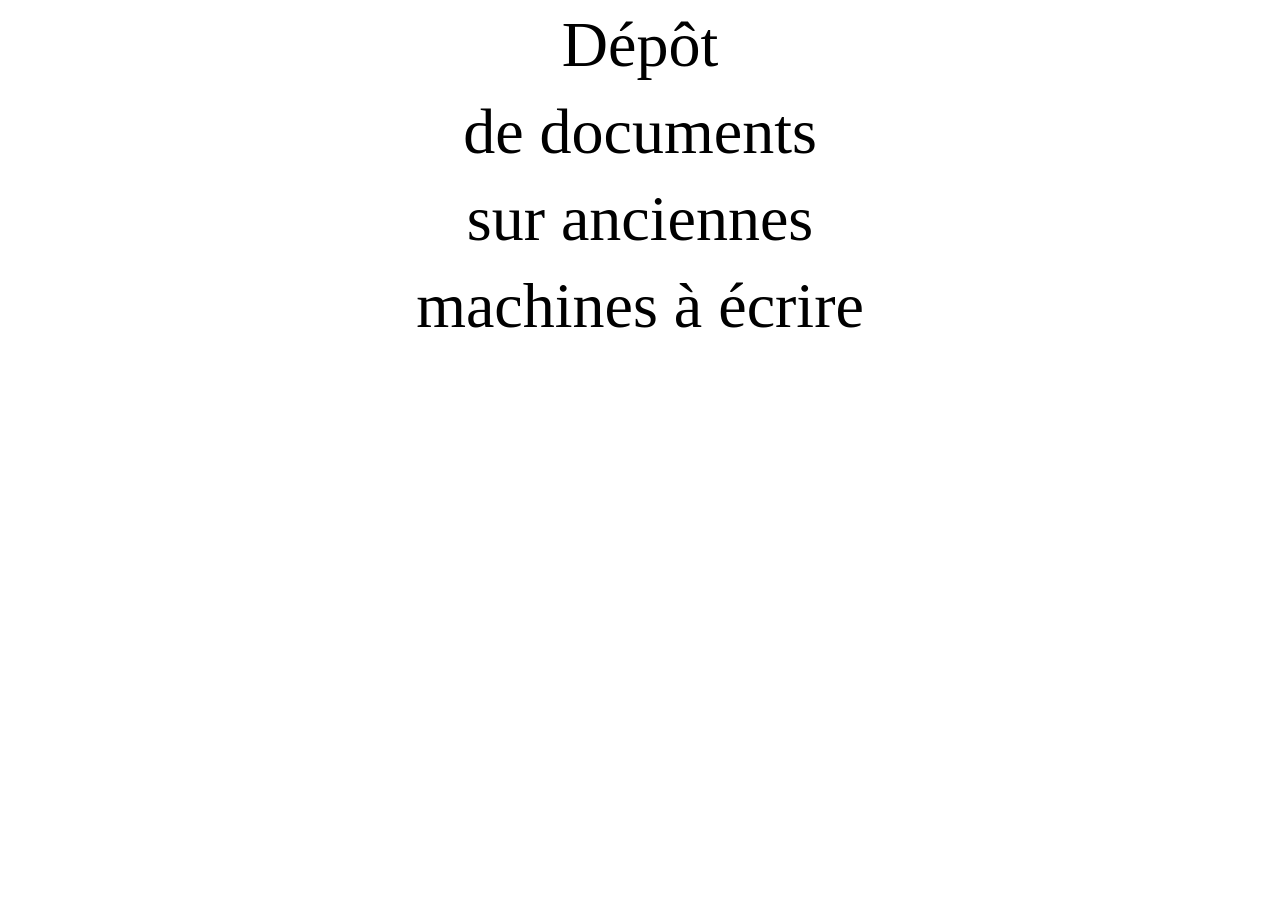
<file: index.html>
<html xmlns:v="urn:schemas-microsoft-com:vml"
xmlns:o="urn:schemas-microsoft-com:office:office"
xmlns:w="urn:schemas-microsoft-com:office:word"
xmlns:m="http://schemas.microsoft.com/office/2004/12/omml"
xmlns="http://www.w3.org/TR/REC-html40">

<head>
<meta http-equiv=Content-Type content="text/html; charset=UTF-8">
<meta name=ProgId content=Word.Document>
<meta name=Generator content="Microsoft Word 15">
<meta name=Originator content="Microsoft Word 15">
<link rel=File-List href="index_fichiers/filelist.xml">
<!--[if gte mso 9]><xml>
 <o:DocumentProperties>
  <o:Author>MLDT</o:Author>
  <o:LastAuthor>MLDT</o:LastAuthor>
  <o:Revision>1</o:Revision>
  <o:TotalTime>3</o:TotalTime>
  <o:Created>2026-11-04T06:34:00Z</o:Created>
  <o:LastSaved>2026-11-04T06:37:00Z</o:LastSaved>
  <o:Pages>1</o:Pages>
  <o:Words>8</o:Words>
  <o:Characters>45</o:Characters>
  <o:Lines>1</o:Lines>
  <o:Paragraphs>1</o:Paragraphs>
  <o:CharactersWithSpaces>52</o:CharactersWithSpaces>
  <o:Version>16.00</o:Version>
 </o:DocumentProperties>
 <o:OfficeDocumentSettings>
  <o:AllowPNG/>
 </o:OfficeDocumentSettings>
</xml><![endif]-->
<link rel=themeData href="index_fichiers/themedata.thmx">
<link rel=colorSchemeMapping href="index_fichiers/colorschememapping.xml">
<!--[if gte mso 9]><xml>
 <w:WordDocument>
  <w:TrackMoves>false</w:TrackMoves>
  <w:TrackFormatting/>
  <w:HyphenationZone>21</w:HyphenationZone>
  <w:PunctuationKerning/>
  <w:ValidateAgainstSchemas/>
  <w:SaveIfXMLInvalid>false</w:SaveIfXMLInvalid>
  <w:IgnoreMixedContent>false</w:IgnoreMixedContent>
  <w:AlwaysShowPlaceholderText>false</w:AlwaysShowPlaceholderText>
  <w:DoNotPromoteQF/>
  <w:LidThemeOther>FR</w:LidThemeOther>
  <w:LidThemeAsian>X-NONE</w:LidThemeAsian>
  <w:LidThemeComplexScript>X-NONE</w:LidThemeComplexScript>
  <w:Compatibility>
   <w:BreakWrappedTables/>
   <w:SnapToGridInCell/>
   <w:WrapTextWithPunct/>
   <w:UseAsianBreakRules/>
   <w:UseWord2010TableStyleRules/>
   <w:DontGrowAutofit/>
   <w:SplitPgBreakAndParaMark/>
   <w:EnableOpenTypeKerning/>
   <w:DontFlipMirrorIndents/>
   <w:OverrideTableStyleHps/>
  </w:Compatibility>
  <m:mathPr>
   <m:mathFont m:val="Cambria Math"/>
   <m:brkBin m:val="before"/>
   <m:brkBinSub m:val="&#45;-"/>
   <m:smallFrac m:val="off"/>
   <m:dispDef/>
   <m:lMargin m:val="0"/>
   <m:rMargin m:val="0"/>
   <m:defJc m:val="centerGroup"/>
   <m:wrapIndent m:val="1440"/>
   <m:intLim m:val="subSup"/>
   <m:naryLim m:val="undOvr"/>
  </m:mathPr></w:WordDocument>
</xml><![endif]--><!--[if gte mso 9]><xml>
 <w:LatentStyles DefLockedState="false" DefUnhideWhenUsed="false"
  DefSemiHidden="false" DefQFormat="false" DefPriority="99"
  LatentStyleCount="376">
  <w:LsdException Locked="false" Priority="0" QFormat="true" Name="Normal"/>
  <w:LsdException Locked="false" Priority="9" QFormat="true" Name="heading 1"/>
  <w:LsdException Locked="false" Priority="9" SemiHidden="true"
   UnhideWhenUsed="true" QFormat="true" Name="heading 2"/>
  <w:LsdException Locked="false" Priority="9" SemiHidden="true"
   UnhideWhenUsed="true" QFormat="true" Name="heading 3"/>
  <w:LsdException Locked="false" Priority="9" SemiHidden="true"
   UnhideWhenUsed="true" QFormat="true" Name="heading 4"/>
  <w:LsdException Locked="false" Priority="9" SemiHidden="true"
   UnhideWhenUsed="true" QFormat="true" Name="heading 5"/>
  <w:LsdException Locked="false" Priority="9" SemiHidden="true"
   UnhideWhenUsed="true" QFormat="true" Name="heading 6"/>
  <w:LsdException Locked="false" Priority="9" SemiHidden="true"
   UnhideWhenUsed="true" QFormat="true" Name="heading 7"/>
  <w:LsdException Locked="false" Priority="9" SemiHidden="true"
   UnhideWhenUsed="true" QFormat="true" Name="heading 8"/>
  <w:LsdException Locked="false" Priority="9" SemiHidden="true"
   UnhideWhenUsed="true" QFormat="true" Name="heading 9"/>
  <w:LsdException Locked="false" SemiHidden="true" UnhideWhenUsed="true"
   Name="index 1"/>
  <w:LsdException Locked="false" SemiHidden="true" UnhideWhenUsed="true"
   Name="index 2"/>
  <w:LsdException Locked="false" SemiHidden="true" UnhideWhenUsed="true"
   Name="index 3"/>
  <w:LsdException Locked="false" SemiHidden="true" UnhideWhenUsed="true"
   Name="index 4"/>
  <w:LsdException Locked="false" SemiHidden="true" UnhideWhenUsed="true"
   Name="index 5"/>
  <w:LsdException Locked="false" SemiHidden="true" UnhideWhenUsed="true"
   Name="index 6"/>
  <w:LsdException Locked="false" SemiHidden="true" UnhideWhenUsed="true"
   Name="index 7"/>
  <w:LsdException Locked="false" SemiHidden="true" UnhideWhenUsed="true"
   Name="index 8"/>
  <w:LsdException Locked="false" SemiHidden="true" UnhideWhenUsed="true"
   Name="index 9"/>
  <w:LsdException Locked="false" Priority="39" SemiHidden="true"
   UnhideWhenUsed="true" Name="toc 1"/>
  <w:LsdException Locked="false" Priority="39" SemiHidden="true"
   UnhideWhenUsed="true" Name="toc 2"/>
  <w:LsdException Locked="false" Priority="39" SemiHidden="true"
   UnhideWhenUsed="true" Name="toc 3"/>
  <w:LsdException Locked="false" Priority="39" SemiHidden="true"
   UnhideWhenUsed="true" Name="toc 4"/>
  <w:LsdException Locked="false" Priority="39" SemiHidden="true"
   UnhideWhenUsed="true" Name="toc 5"/>
  <w:LsdException Locked="false" Priority="39" SemiHidden="true"
   UnhideWhenUsed="true" Name="toc 6"/>
  <w:LsdException Locked="false" Priority="39" SemiHidden="true"
   UnhideWhenUsed="true" Name="toc 7"/>
  <w:LsdException Locked="false" Priority="39" SemiHidden="true"
   UnhideWhenUsed="true" Name="toc 8"/>
  <w:LsdException Locked="false" Priority="39" SemiHidden="true"
   UnhideWhenUsed="true" Name="toc 9"/>
  <w:LsdException Locked="false" SemiHidden="true" UnhideWhenUsed="true"
   Name="Normal Indent"/>
  <w:LsdException Locked="false" SemiHidden="true" UnhideWhenUsed="true"
   Name="footnote text"/>
  <w:LsdException Locked="false" SemiHidden="true" UnhideWhenUsed="true"
   Name="annotation text"/>
  <w:LsdException Locked="false" SemiHidden="true" UnhideWhenUsed="true"
   Name="header"/>
  <w:LsdException Locked="false" SemiHidden="true" UnhideWhenUsed="true"
   Name="footer"/>
  <w:LsdException Locked="false" SemiHidden="true" UnhideWhenUsed="true"
   Name="index heading"/>
  <w:LsdException Locked="false" Priority="35" SemiHidden="true"
   UnhideWhenUsed="true" QFormat="true" Name="caption"/>
  <w:LsdException Locked="false" SemiHidden="true" UnhideWhenUsed="true"
   Name="table of figures"/>
  <w:LsdException Locked="false" SemiHidden="true" UnhideWhenUsed="true"
   Name="envelope address"/>
  <w:LsdException Locked="false" SemiHidden="true" UnhideWhenUsed="true"
   Name="envelope return"/>
  <w:LsdException Locked="false" SemiHidden="true" UnhideWhenUsed="true"
   Name="footnote reference"/>
  <w:LsdException Locked="false" SemiHidden="true" UnhideWhenUsed="true"
   Name="annotation reference"/>
  <w:LsdException Locked="false" SemiHidden="true" UnhideWhenUsed="true"
   Name="line number"/>
  <w:LsdException Locked="false" SemiHidden="true" UnhideWhenUsed="true"
   Name="page number"/>
  <w:LsdException Locked="false" SemiHidden="true" UnhideWhenUsed="true"
   Name="endnote reference"/>
  <w:LsdException Locked="false" SemiHidden="true" UnhideWhenUsed="true"
   Name="endnote text"/>
  <w:LsdException Locked="false" SemiHidden="true" UnhideWhenUsed="true"
   Name="table of authorities"/>
  <w:LsdException Locked="false" SemiHidden="true" UnhideWhenUsed="true"
   Name="macro"/>
  <w:LsdException Locked="false" SemiHidden="true" UnhideWhenUsed="true"
   Name="toa heading"/>
  <w:LsdException Locked="false" SemiHidden="true" UnhideWhenUsed="true"
   Name="List"/>
  <w:LsdException Locked="false" SemiHidden="true" UnhideWhenUsed="true"
   Name="List Bullet"/>
  <w:LsdException Locked="false" SemiHidden="true" UnhideWhenUsed="true"
   Name="List Number"/>
  <w:LsdException Locked="false" SemiHidden="true" UnhideWhenUsed="true"
   Name="List 2"/>
  <w:LsdException Locked="false" SemiHidden="true" UnhideWhenUsed="true"
   Name="List 3"/>
  <w:LsdException Locked="false" SemiHidden="true" UnhideWhenUsed="true"
   Name="List 4"/>
  <w:LsdException Locked="false" SemiHidden="true" UnhideWhenUsed="true"
   Name="List 5"/>
  <w:LsdException Locked="false" SemiHidden="true" UnhideWhenUsed="true"
   Name="List Bullet 2"/>
  <w:LsdException Locked="false" SemiHidden="true" UnhideWhenUsed="true"
   Name="List Bullet 3"/>
  <w:LsdException Locked="false" SemiHidden="true" UnhideWhenUsed="true"
   Name="List Bullet 4"/>
  <w:LsdException Locked="false" SemiHidden="true" UnhideWhenUsed="true"
   Name="List Bullet 5"/>
  <w:LsdException Locked="false" SemiHidden="true" UnhideWhenUsed="true"
   Name="List Number 2"/>
  <w:LsdException Locked="false" SemiHidden="true" UnhideWhenUsed="true"
   Name="List Number 3"/>
  <w:LsdException Locked="false" SemiHidden="true" UnhideWhenUsed="true"
   Name="List Number 4"/>
  <w:LsdException Locked="false" SemiHidden="true" UnhideWhenUsed="true"
   Name="List Number 5"/>
  <w:LsdException Locked="false" Priority="10" QFormat="true" Name="Title"/>
  <w:LsdException Locked="false" SemiHidden="true" UnhideWhenUsed="true"
   Name="Closing"/>
  <w:LsdException Locked="false" SemiHidden="true" UnhideWhenUsed="true"
   Name="Signature"/>
  <w:LsdException Locked="false" Priority="1" SemiHidden="true"
   UnhideWhenUsed="true" Name="Default Paragraph Font"/>
  <w:LsdException Locked="false" SemiHidden="true" UnhideWhenUsed="true"
   Name="Body Text"/>
  <w:LsdException Locked="false" SemiHidden="true" UnhideWhenUsed="true"
   Name="Body Text Indent"/>
  <w:LsdException Locked="false" SemiHidden="true" UnhideWhenUsed="true"
   Name="List Continue"/>
  <w:LsdException Locked="false" SemiHidden="true" UnhideWhenUsed="true"
   Name="List Continue 2"/>
  <w:LsdException Locked="false" SemiHidden="true" UnhideWhenUsed="true"
   Name="List Continue 3"/>
  <w:LsdException Locked="false" SemiHidden="true" UnhideWhenUsed="true"
   Name="List Continue 4"/>
  <w:LsdException Locked="false" SemiHidden="true" UnhideWhenUsed="true"
   Name="List Continue 5"/>
  <w:LsdException Locked="false" SemiHidden="true" UnhideWhenUsed="true"
   Name="Message Header"/>
  <w:LsdException Locked="false" Priority="11" QFormat="true" Name="Subtitle"/>
  <w:LsdException Locked="false" SemiHidden="true" UnhideWhenUsed="true"
   Name="Salutation"/>
  <w:LsdException Locked="false" SemiHidden="true" UnhideWhenUsed="true"
   Name="Date"/>
  <w:LsdException Locked="false" SemiHidden="true" UnhideWhenUsed="true"
   Name="Body Text First Indent"/>
  <w:LsdException Locked="false" SemiHidden="true" UnhideWhenUsed="true"
   Name="Body Text First Indent 2"/>
  <w:LsdException Locked="false" SemiHidden="true" UnhideWhenUsed="true"
   Name="Note Heading"/>
  <w:LsdException Locked="false" SemiHidden="true" UnhideWhenUsed="true"
   Name="Body Text 2"/>
  <w:LsdException Locked="false" SemiHidden="true" UnhideWhenUsed="true"
   Name="Body Text 3"/>
  <w:LsdException Locked="false" SemiHidden="true" UnhideWhenUsed="true"
   Name="Body Text Indent 2"/>
  <w:LsdException Locked="false" SemiHidden="true" UnhideWhenUsed="true"
   Name="Body Text Indent 3"/>
  <w:LsdException Locked="false" SemiHidden="true" UnhideWhenUsed="true"
   Name="Block Text"/>
  <w:LsdException Locked="false" SemiHidden="true" UnhideWhenUsed="true"
   Name="Hyperlink"/>
  <w:LsdException Locked="false" SemiHidden="true" UnhideWhenUsed="true"
   Name="FollowedHyperlink"/>
  <w:LsdException Locked="false" Priority="22" QFormat="true" Name="Strong"/>
  <w:LsdException Locked="false" Priority="20" QFormat="true" Name="Emphasis"/>
  <w:LsdException Locked="false" SemiHidden="true" UnhideWhenUsed="true"
   Name="Document Map"/>
  <w:LsdException Locked="false" SemiHidden="true" UnhideWhenUsed="true"
   Name="Plain Text"/>
  <w:LsdException Locked="false" SemiHidden="true" UnhideWhenUsed="true"
   Name="E-mail Signature"/>
  <w:LsdException Locked="false" SemiHidden="true" UnhideWhenUsed="true"
   Name="HTML Top of Form"/>
  <w:LsdException Locked="false" SemiHidden="true" UnhideWhenUsed="true"
   Name="HTML Bottom of Form"/>
  <w:LsdException Locked="false" SemiHidden="true" UnhideWhenUsed="true"
   Name="Normal (Web)"/>
  <w:LsdException Locked="false" SemiHidden="true" UnhideWhenUsed="true"
   Name="HTML Acronym"/>
  <w:LsdException Locked="false" SemiHidden="true" UnhideWhenUsed="true"
   Name="HTML Address"/>
  <w:LsdException Locked="false" SemiHidden="true" UnhideWhenUsed="true"
   Name="HTML Cite"/>
  <w:LsdException Locked="false" SemiHidden="true" UnhideWhenUsed="true"
   Name="HTML Code"/>
  <w:LsdException Locked="false" SemiHidden="true" UnhideWhenUsed="true"
   Name="HTML Definition"/>
  <w:LsdException Locked="false" SemiHidden="true" UnhideWhenUsed="true"
   Name="HTML Keyboard"/>
  <w:LsdException Locked="false" SemiHidden="true" UnhideWhenUsed="true"
   Name="HTML Preformatted"/>
  <w:LsdException Locked="false" SemiHidden="true" UnhideWhenUsed="true"
   Name="HTML Sample"/>
  <w:LsdException Locked="false" SemiHidden="true" UnhideWhenUsed="true"
   Name="HTML Typewriter"/>
  <w:LsdException Locked="false" SemiHidden="true" UnhideWhenUsed="true"
   Name="HTML Variable"/>
  <w:LsdException Locked="false" SemiHidden="true" UnhideWhenUsed="true"
   Name="Normal Table"/>
  <w:LsdException Locked="false" SemiHidden="true" UnhideWhenUsed="true"
   Name="annotation subject"/>
  <w:LsdException Locked="false" SemiHidden="true" UnhideWhenUsed="true"
   Name="No List"/>
  <w:LsdException Locked="false" SemiHidden="true" UnhideWhenUsed="true"
   Name="Outline List 1"/>
  <w:LsdException Locked="false" SemiHidden="true" UnhideWhenUsed="true"
   Name="Outline List 2"/>
  <w:LsdException Locked="false" SemiHidden="true" UnhideWhenUsed="true"
   Name="Outline List 3"/>
  <w:LsdException Locked="false" SemiHidden="true" UnhideWhenUsed="true"
   Name="Table Simple 1"/>
  <w:LsdException Locked="false" SemiHidden="true" UnhideWhenUsed="true"
   Name="Table Simple 2"/>
  <w:LsdException Locked="false" SemiHidden="true" UnhideWhenUsed="true"
   Name="Table Simple 3"/>
  <w:LsdException Locked="false" SemiHidden="true" UnhideWhenUsed="true"
   Name="Table Classic 1"/>
  <w:LsdException Locked="false" SemiHidden="true" UnhideWhenUsed="true"
   Name="Table Classic 2"/>
  <w:LsdException Locked="false" SemiHidden="true" UnhideWhenUsed="true"
   Name="Table Classic 3"/>
  <w:LsdException Locked="false" SemiHidden="true" UnhideWhenUsed="true"
   Name="Table Classic 4"/>
  <w:LsdException Locked="false" SemiHidden="true" UnhideWhenUsed="true"
   Name="Table Colorful 1"/>
  <w:LsdException Locked="false" SemiHidden="true" UnhideWhenUsed="true"
   Name="Table Colorful 2"/>
  <w:LsdException Locked="false" SemiHidden="true" UnhideWhenUsed="true"
   Name="Table Colorful 3"/>
  <w:LsdException Locked="false" SemiHidden="true" UnhideWhenUsed="true"
   Name="Table Columns 1"/>
  <w:LsdException Locked="false" SemiHidden="true" UnhideWhenUsed="true"
   Name="Table Columns 2"/>
  <w:LsdException Locked="false" SemiHidden="true" UnhideWhenUsed="true"
   Name="Table Columns 3"/>
  <w:LsdException Locked="false" SemiHidden="true" UnhideWhenUsed="true"
   Name="Table Columns 4"/>
  <w:LsdException Locked="false" SemiHidden="true" UnhideWhenUsed="true"
   Name="Table Columns 5"/>
  <w:LsdException Locked="false" SemiHidden="true" UnhideWhenUsed="true"
   Name="Table Grid 1"/>
  <w:LsdException Locked="false" SemiHidden="true" UnhideWhenUsed="true"
   Name="Table Grid 2"/>
  <w:LsdException Locked="false" SemiHidden="true" UnhideWhenUsed="true"
   Name="Table Grid 3"/>
  <w:LsdException Locked="false" SemiHidden="true" UnhideWhenUsed="true"
   Name="Table Grid 4"/>
  <w:LsdException Locked="false" SemiHidden="true" UnhideWhenUsed="true"
   Name="Table Grid 5"/>
  <w:LsdException Locked="false" SemiHidden="true" UnhideWhenUsed="true"
   Name="Table Grid 6"/>
  <w:LsdException Locked="false" SemiHidden="true" UnhideWhenUsed="true"
   Name="Table Grid 7"/>
  <w:LsdException Locked="false" SemiHidden="true" UnhideWhenUsed="true"
   Name="Table Grid 8"/>
  <w:LsdException Locked="false" SemiHidden="true" UnhideWhenUsed="true"
   Name="Table List 1"/>
  <w:LsdException Locked="false" SemiHidden="true" UnhideWhenUsed="true"
   Name="Table List 2"/>
  <w:LsdException Locked="false" SemiHidden="true" UnhideWhenUsed="true"
   Name="Table List 3"/>
  <w:LsdException Locked="false" SemiHidden="true" UnhideWhenUsed="true"
   Name="Table List 4"/>
  <w:LsdException Locked="false" SemiHidden="true" UnhideWhenUsed="true"
   Name="Table List 5"/>
  <w:LsdException Locked="false" SemiHidden="true" UnhideWhenUsed="true"
   Name="Table List 6"/>
  <w:LsdException Locked="false" SemiHidden="true" UnhideWhenUsed="true"
   Name="Table List 7"/>
  <w:LsdException Locked="false" SemiHidden="true" UnhideWhenUsed="true"
   Name="Table List 8"/>
  <w:LsdException Locked="false" SemiHidden="true" UnhideWhenUsed="true"
   Name="Table 3D effects 1"/>
  <w:LsdException Locked="false" SemiHidden="true" UnhideWhenUsed="true"
   Name="Table 3D effects 2"/>
  <w:LsdException Locked="false" SemiHidden="true" UnhideWhenUsed="true"
   Name="Table 3D effects 3"/>
  <w:LsdException Locked="false" SemiHidden="true" UnhideWhenUsed="true"
   Name="Table Contemporary"/>
  <w:LsdException Locked="false" SemiHidden="true" UnhideWhenUsed="true"
   Name="Table Elegant"/>
  <w:LsdException Locked="false" SemiHidden="true" UnhideWhenUsed="true"
   Name="Table Professional"/>
  <w:LsdException Locked="false" SemiHidden="true" UnhideWhenUsed="true"
   Name="Table Subtle 1"/>
  <w:LsdException Locked="false" SemiHidden="true" UnhideWhenUsed="true"
   Name="Table Subtle 2"/>
  <w:LsdException Locked="false" SemiHidden="true" UnhideWhenUsed="true"
   Name="Table Web 1"/>
  <w:LsdException Locked="false" SemiHidden="true" UnhideWhenUsed="true"
   Name="Table Web 2"/>
  <w:LsdException Locked="false" SemiHidden="true" UnhideWhenUsed="true"
   Name="Table Web 3"/>
  <w:LsdException Locked="false" SemiHidden="true" UnhideWhenUsed="true"
   Name="Balloon Text"/>
  <w:LsdException Locked="false" Priority="59" Name="Table Grid"/>
  <w:LsdException Locked="false" SemiHidden="true" UnhideWhenUsed="true"
   Name="Table Theme"/>
  <w:LsdException Locked="false" SemiHidden="true" Name="Placeholder Text"/>
  <w:LsdException Locked="false" Priority="1" QFormat="true" Name="No Spacing"/>
  <w:LsdException Locked="false" Priority="60" Name="Light Shading"/>
  <w:LsdException Locked="false" Priority="61" Name="Light List"/>
  <w:LsdException Locked="false" Priority="62" Name="Light Grid"/>
  <w:LsdException Locked="false" Priority="63" Name="Medium Shading 1"/>
  <w:LsdException Locked="false" Priority="64" Name="Medium Shading 2"/>
  <w:LsdException Locked="false" Priority="65" Name="Medium List 1"/>
  <w:LsdException Locked="false" Priority="66" Name="Medium List 2"/>
  <w:LsdException Locked="false" Priority="67" Name="Medium Grid 1"/>
  <w:LsdException Locked="false" Priority="68" Name="Medium Grid 2"/>
  <w:LsdException Locked="false" Priority="69" Name="Medium Grid 3"/>
  <w:LsdException Locked="false" Priority="70" Name="Dark List"/>
  <w:LsdException Locked="false" Priority="71" Name="Colorful Shading"/>
  <w:LsdException Locked="false" Priority="72" Name="Colorful List"/>
  <w:LsdException Locked="false" Priority="73" Name="Colorful Grid"/>
  <w:LsdException Locked="false" Priority="60" Name="Light Shading Accent 1"/>
  <w:LsdException Locked="false" Priority="61" Name="Light List Accent 1"/>
  <w:LsdException Locked="false" Priority="62" Name="Light Grid Accent 1"/>
  <w:LsdException Locked="false" Priority="63" Name="Medium Shading 1 Accent 1"/>
  <w:LsdException Locked="false" Priority="64" Name="Medium Shading 2 Accent 1"/>
  <w:LsdException Locked="false" Priority="65" Name="Medium List 1 Accent 1"/>
  <w:LsdException Locked="false" SemiHidden="true" Name="Revision"/>
  <w:LsdException Locked="false" Priority="34" QFormat="true"
   Name="List Paragraph"/>
  <w:LsdException Locked="false" Priority="29" QFormat="true" Name="Quote"/>
  <w:LsdException Locked="false" Priority="30" QFormat="true"
   Name="Intense Quote"/>
  <w:LsdException Locked="false" Priority="66" Name="Medium List 2 Accent 1"/>
  <w:LsdException Locked="false" Priority="67" Name="Medium Grid 1 Accent 1"/>
  <w:LsdException Locked="false" Priority="68" Name="Medium Grid 2 Accent 1"/>
  <w:LsdException Locked="false" Priority="69" Name="Medium Grid 3 Accent 1"/>
  <w:LsdException Locked="false" Priority="70" Name="Dark List Accent 1"/>
  <w:LsdException Locked="false" Priority="71" Name="Colorful Shading Accent 1"/>
  <w:LsdException Locked="false" Priority="72" Name="Colorful List Accent 1"/>
  <w:LsdException Locked="false" Priority="73" Name="Colorful Grid Accent 1"/>
  <w:LsdException Locked="false" Priority="60" Name="Light Shading Accent 2"/>
  <w:LsdException Locked="false" Priority="61" Name="Light List Accent 2"/>
  <w:LsdException Locked="false" Priority="62" Name="Light Grid Accent 2"/>
  <w:LsdException Locked="false" Priority="63" Name="Medium Shading 1 Accent 2"/>
  <w:LsdException Locked="false" Priority="64" Name="Medium Shading 2 Accent 2"/>
  <w:LsdException Locked="false" Priority="65" Name="Medium List 1 Accent 2"/>
  <w:LsdException Locked="false" Priority="66" Name="Medium List 2 Accent 2"/>
  <w:LsdException Locked="false" Priority="67" Name="Medium Grid 1 Accent 2"/>
  <w:LsdException Locked="false" Priority="68" Name="Medium Grid 2 Accent 2"/>
  <w:LsdException Locked="false" Priority="69" Name="Medium Grid 3 Accent 2"/>
  <w:LsdException Locked="false" Priority="70" Name="Dark List Accent 2"/>
  <w:LsdException Locked="false" Priority="71" Name="Colorful Shading Accent 2"/>
  <w:LsdException Locked="false" Priority="72" Name="Colorful List Accent 2"/>
  <w:LsdException Locked="false" Priority="73" Name="Colorful Grid Accent 2"/>
  <w:LsdException Locked="false" Priority="60" Name="Light Shading Accent 3"/>
  <w:LsdException Locked="false" Priority="61" Name="Light List Accent 3"/>
  <w:LsdException Locked="false" Priority="62" Name="Light Grid Accent 3"/>
  <w:LsdException Locked="false" Priority="63" Name="Medium Shading 1 Accent 3"/>
  <w:LsdException Locked="false" Priority="64" Name="Medium Shading 2 Accent 3"/>
  <w:LsdException Locked="false" Priority="65" Name="Medium List 1 Accent 3"/>
  <w:LsdException Locked="false" Priority="66" Name="Medium List 2 Accent 3"/>
  <w:LsdException Locked="false" Priority="67" Name="Medium Grid 1 Accent 3"/>
  <w:LsdException Locked="false" Priority="68" Name="Medium Grid 2 Accent 3"/>
  <w:LsdException Locked="false" Priority="69" Name="Medium Grid 3 Accent 3"/>
  <w:LsdException Locked="false" Priority="70" Name="Dark List Accent 3"/>
  <w:LsdException Locked="false" Priority="71" Name="Colorful Shading Accent 3"/>
  <w:LsdException Locked="false" Priority="72" Name="Colorful List Accent 3"/>
  <w:LsdException Locked="false" Priority="73" Name="Colorful Grid Accent 3"/>
  <w:LsdException Locked="false" Priority="60" Name="Light Shading Accent 4"/>
  <w:LsdException Locked="false" Priority="61" Name="Light List Accent 4"/>
  <w:LsdException Locked="false" Priority="62" Name="Light Grid Accent 4"/>
  <w:LsdException Locked="false" Priority="63" Name="Medium Shading 1 Accent 4"/>
  <w:LsdException Locked="false" Priority="64" Name="Medium Shading 2 Accent 4"/>
  <w:LsdException Locked="false" Priority="65" Name="Medium List 1 Accent 4"/>
  <w:LsdException Locked="false" Priority="66" Name="Medium List 2 Accent 4"/>
  <w:LsdException Locked="false" Priority="67" Name="Medium Grid 1 Accent 4"/>
  <w:LsdException Locked="false" Priority="68" Name="Medium Grid 2 Accent 4"/>
  <w:LsdException Locked="false" Priority="69" Name="Medium Grid 3 Accent 4"/>
  <w:LsdException Locked="false" Priority="70" Name="Dark List Accent 4"/>
  <w:LsdException Locked="false" Priority="71" Name="Colorful Shading Accent 4"/>
  <w:LsdException Locked="false" Priority="72" Name="Colorful List Accent 4"/>
  <w:LsdException Locked="false" Priority="73" Name="Colorful Grid Accent 4"/>
  <w:LsdException Locked="false" Priority="60" Name="Light Shading Accent 5"/>
  <w:LsdException Locked="false" Priority="61" Name="Light List Accent 5"/>
  <w:LsdException Locked="false" Priority="62" Name="Light Grid Accent 5"/>
  <w:LsdException Locked="false" Priority="63" Name="Medium Shading 1 Accent 5"/>
  <w:LsdException Locked="false" Priority="64" Name="Medium Shading 2 Accent 5"/>
  <w:LsdException Locked="false" Priority="65" Name="Medium List 1 Accent 5"/>
  <w:LsdException Locked="false" Priority="66" Name="Medium List 2 Accent 5"/>
  <w:LsdException Locked="false" Priority="67" Name="Medium Grid 1 Accent 5"/>
  <w:LsdException Locked="false" Priority="68" Name="Medium Grid 2 Accent 5"/>
  <w:LsdException Locked="false" Priority="69" Name="Medium Grid 3 Accent 5"/>
  <w:LsdException Locked="false" Priority="70" Name="Dark List Accent 5"/>
  <w:LsdException Locked="false" Priority="71" Name="Colorful Shading Accent 5"/>
  <w:LsdException Locked="false" Priority="72" Name="Colorful List Accent 5"/>
  <w:LsdException Locked="false" Priority="73" Name="Colorful Grid Accent 5"/>
  <w:LsdException Locked="false" Priority="60" Name="Light Shading Accent 6"/>
  <w:LsdException Locked="false" Priority="61" Name="Light List Accent 6"/>
  <w:LsdException Locked="false" Priority="62" Name="Light Grid Accent 6"/>
  <w:LsdException Locked="false" Priority="63" Name="Medium Shading 1 Accent 6"/>
  <w:LsdException Locked="false" Priority="64" Name="Medium Shading 2 Accent 6"/>
  <w:LsdException Locked="false" Priority="65" Name="Medium List 1 Accent 6"/>
  <w:LsdException Locked="false" Priority="66" Name="Medium List 2 Accent 6"/>
  <w:LsdException Locked="false" Priority="67" Name="Medium Grid 1 Accent 6"/>
  <w:LsdException Locked="false" Priority="68" Name="Medium Grid 2 Accent 6"/>
  <w:LsdException Locked="false" Priority="69" Name="Medium Grid 3 Accent 6"/>
  <w:LsdException Locked="false" Priority="70" Name="Dark List Accent 6"/>
  <w:LsdException Locked="false" Priority="71" Name="Colorful Shading Accent 6"/>
  <w:LsdException Locked="false" Priority="72" Name="Colorful List Accent 6"/>
  <w:LsdException Locked="false" Priority="73" Name="Colorful Grid Accent 6"/>
  <w:LsdException Locked="false" Priority="19" QFormat="true"
   Name="Subtle Emphasis"/>
  <w:LsdException Locked="false" Priority="21" QFormat="true"
   Name="Intense Emphasis"/>
  <w:LsdException Locked="false" Priority="31" QFormat="true"
   Name="Subtle Reference"/>
  <w:LsdException Locked="false" Priority="32" QFormat="true"
   Name="Intense Reference"/>
  <w:LsdException Locked="false" Priority="33" QFormat="true" Name="Book Title"/>
  <w:LsdException Locked="false" Priority="37" SemiHidden="true"
   UnhideWhenUsed="true" Name="Bibliography"/>
  <w:LsdException Locked="false" Priority="39" SemiHidden="true"
   UnhideWhenUsed="true" QFormat="true" Name="TOC Heading"/>
  <w:LsdException Locked="false" Priority="41" Name="Plain Table 1"/>
  <w:LsdException Locked="false" Priority="42" Name="Plain Table 2"/>
  <w:LsdException Locked="false" Priority="43" Name="Plain Table 3"/>
  <w:LsdException Locked="false" Priority="44" Name="Plain Table 4"/>
  <w:LsdException Locked="false" Priority="45" Name="Plain Table 5"/>
  <w:LsdException Locked="false" Priority="40" Name="Grid Table Light"/>
  <w:LsdException Locked="false" Priority="46" Name="Grid Table 1 Light"/>
  <w:LsdException Locked="false" Priority="47" Name="Grid Table 2"/>
  <w:LsdException Locked="false" Priority="48" Name="Grid Table 3"/>
  <w:LsdException Locked="false" Priority="49" Name="Grid Table 4"/>
  <w:LsdException Locked="false" Priority="50" Name="Grid Table 5 Dark"/>
  <w:LsdException Locked="false" Priority="51" Name="Grid Table 6 Colorful"/>
  <w:LsdException Locked="false" Priority="52" Name="Grid Table 7 Colorful"/>
  <w:LsdException Locked="false" Priority="46"
   Name="Grid Table 1 Light Accent 1"/>
  <w:LsdException Locked="false" Priority="47" Name="Grid Table 2 Accent 1"/>
  <w:LsdException Locked="false" Priority="48" Name="Grid Table 3 Accent 1"/>
  <w:LsdException Locked="false" Priority="49" Name="Grid Table 4 Accent 1"/>
  <w:LsdException Locked="false" Priority="50" Name="Grid Table 5 Dark Accent 1"/>
  <w:LsdException Locked="false" Priority="51"
   Name="Grid Table 6 Colorful Accent 1"/>
  <w:LsdException Locked="false" Priority="52"
   Name="Grid Table 7 Colorful Accent 1"/>
  <w:LsdException Locked="false" Priority="46"
   Name="Grid Table 1 Light Accent 2"/>
  <w:LsdException Locked="false" Priority="47" Name="Grid Table 2 Accent 2"/>
  <w:LsdException Locked="false" Priority="48" Name="Grid Table 3 Accent 2"/>
  <w:LsdException Locked="false" Priority="49" Name="Grid Table 4 Accent 2"/>
  <w:LsdException Locked="false" Priority="50" Name="Grid Table 5 Dark Accent 2"/>
  <w:LsdException Locked="false" Priority="51"
   Name="Grid Table 6 Colorful Accent 2"/>
  <w:LsdException Locked="false" Priority="52"
   Name="Grid Table 7 Colorful Accent 2"/>
  <w:LsdException Locked="false" Priority="46"
   Name="Grid Table 1 Light Accent 3"/>
  <w:LsdException Locked="false" Priority="47" Name="Grid Table 2 Accent 3"/>
  <w:LsdException Locked="false" Priority="48" Name="Grid Table 3 Accent 3"/>
  <w:LsdException Locked="false" Priority="49" Name="Grid Table 4 Accent 3"/>
  <w:LsdException Locked="false" Priority="50" Name="Grid Table 5 Dark Accent 3"/>
  <w:LsdException Locked="false" Priority="51"
   Name="Grid Table 6 Colorful Accent 3"/>
  <w:LsdException Locked="false" Priority="52"
   Name="Grid Table 7 Colorful Accent 3"/>
  <w:LsdException Locked="false" Priority="46"
   Name="Grid Table 1 Light Accent 4"/>
  <w:LsdException Locked="false" Priority="47" Name="Grid Table 2 Accent 4"/>
  <w:LsdException Locked="false" Priority="48" Name="Grid Table 3 Accent 4"/>
  <w:LsdException Locked="false" Priority="49" Name="Grid Table 4 Accent 4"/>
  <w:LsdException Locked="false" Priority="50" Name="Grid Table 5 Dark Accent 4"/>
  <w:LsdException Locked="false" Priority="51"
   Name="Grid Table 6 Colorful Accent 4"/>
  <w:LsdException Locked="false" Priority="52"
   Name="Grid Table 7 Colorful Accent 4"/>
  <w:LsdException Locked="false" Priority="46"
   Name="Grid Table 1 Light Accent 5"/>
  <w:LsdException Locked="false" Priority="47" Name="Grid Table 2 Accent 5"/>
  <w:LsdException Locked="false" Priority="48" Name="Grid Table 3 Accent 5"/>
  <w:LsdException Locked="false" Priority="49" Name="Grid Table 4 Accent 5"/>
  <w:LsdException Locked="false" Priority="50" Name="Grid Table 5 Dark Accent 5"/>
  <w:LsdException Locked="false" Priority="51"
   Name="Grid Table 6 Colorful Accent 5"/>
  <w:LsdException Locked="false" Priority="52"
   Name="Grid Table 7 Colorful Accent 5"/>
  <w:LsdException Locked="false" Priority="46"
   Name="Grid Table 1 Light Accent 6"/>
  <w:LsdException Locked="false" Priority="47" Name="Grid Table 2 Accent 6"/>
  <w:LsdException Locked="false" Priority="48" Name="Grid Table 3 Accent 6"/>
  <w:LsdException Locked="false" Priority="49" Name="Grid Table 4 Accent 6"/>
  <w:LsdException Locked="false" Priority="50" Name="Grid Table 5 Dark Accent 6"/>
  <w:LsdException Locked="false" Priority="51"
   Name="Grid Table 6 Colorful Accent 6"/>
  <w:LsdException Locked="false" Priority="52"
   Name="Grid Table 7 Colorful Accent 6"/>
  <w:LsdException Locked="false" Priority="46" Name="List Table 1 Light"/>
  <w:LsdException Locked="false" Priority="47" Name="List Table 2"/>
  <w:LsdException Locked="false" Priority="48" Name="List Table 3"/>
  <w:LsdException Locked="false" Priority="49" Name="List Table 4"/>
  <w:LsdException Locked="false" Priority="50" Name="List Table 5 Dark"/>
  <w:LsdException Locked="false" Priority="51" Name="List Table 6 Colorful"/>
  <w:LsdException Locked="false" Priority="52" Name="List Table 7 Colorful"/>
  <w:LsdException Locked="false" Priority="46"
   Name="List Table 1 Light Accent 1"/>
  <w:LsdException Locked="false" Priority="47" Name="List Table 2 Accent 1"/>
  <w:LsdException Locked="false" Priority="48" Name="List Table 3 Accent 1"/>
  <w:LsdException Locked="false" Priority="49" Name="List Table 4 Accent 1"/>
  <w:LsdException Locked="false" Priority="50" Name="List Table 5 Dark Accent 1"/>
  <w:LsdException Locked="false" Priority="51"
   Name="List Table 6 Colorful Accent 1"/>
  <w:LsdException Locked="false" Priority="52"
   Name="List Table 7 Colorful Accent 1"/>
  <w:LsdException Locked="false" Priority="46"
   Name="List Table 1 Light Accent 2"/>
  <w:LsdException Locked="false" Priority="47" Name="List Table 2 Accent 2"/>
  <w:LsdException Locked="false" Priority="48" Name="List Table 3 Accent 2"/>
  <w:LsdException Locked="false" Priority="49" Name="List Table 4 Accent 2"/>
  <w:LsdException Locked="false" Priority="50" Name="List Table 5 Dark Accent 2"/>
  <w:LsdException Locked="false" Priority="51"
   Name="List Table 6 Colorful Accent 2"/>
  <w:LsdException Locked="false" Priority="52"
   Name="List Table 7 Colorful Accent 2"/>
  <w:LsdException Locked="false" Priority="46"
   Name="List Table 1 Light Accent 3"/>
  <w:LsdException Locked="false" Priority="47" Name="List Table 2 Accent 3"/>
  <w:LsdException Locked="false" Priority="48" Name="List Table 3 Accent 3"/>
  <w:LsdException Locked="false" Priority="49" Name="List Table 4 Accent 3"/>
  <w:LsdException Locked="false" Priority="50" Name="List Table 5 Dark Accent 3"/>
  <w:LsdException Locked="false" Priority="51"
   Name="List Table 6 Colorful Accent 3"/>
  <w:LsdException Locked="false" Priority="52"
   Name="List Table 7 Colorful Accent 3"/>
  <w:LsdException Locked="false" Priority="46"
   Name="List Table 1 Light Accent 4"/>
  <w:LsdException Locked="false" Priority="47" Name="List Table 2 Accent 4"/>
  <w:LsdException Locked="false" Priority="48" Name="List Table 3 Accent 4"/>
  <w:LsdException Locked="false" Priority="49" Name="List Table 4 Accent 4"/>
  <w:LsdException Locked="false" Priority="50" Name="List Table 5 Dark Accent 4"/>
  <w:LsdException Locked="false" Priority="51"
   Name="List Table 6 Colorful Accent 4"/>
  <w:LsdException Locked="false" Priority="52"
   Name="List Table 7 Colorful Accent 4"/>
  <w:LsdException Locked="false" Priority="46"
   Name="List Table 1 Light Accent 5"/>
  <w:LsdException Locked="false" Priority="47" Name="List Table 2 Accent 5"/>
  <w:LsdException Locked="false" Priority="48" Name="List Table 3 Accent 5"/>
  <w:LsdException Locked="false" Priority="49" Name="List Table 4 Accent 5"/>
  <w:LsdException Locked="false" Priority="50" Name="List Table 5 Dark Accent 5"/>
  <w:LsdException Locked="false" Priority="51"
   Name="List Table 6 Colorful Accent 5"/>
  <w:LsdException Locked="false" Priority="52"
   Name="List Table 7 Colorful Accent 5"/>
  <w:LsdException Locked="false" Priority="46"
   Name="List Table 1 Light Accent 6"/>
  <w:LsdException Locked="false" Priority="47" Name="List Table 2 Accent 6"/>
  <w:LsdException Locked="false" Priority="48" Name="List Table 3 Accent 6"/>
  <w:LsdException Locked="false" Priority="49" Name="List Table 4 Accent 6"/>
  <w:LsdException Locked="false" Priority="50" Name="List Table 5 Dark Accent 6"/>
  <w:LsdException Locked="false" Priority="51"
   Name="List Table 6 Colorful Accent 6"/>
  <w:LsdException Locked="false" Priority="52"
   Name="List Table 7 Colorful Accent 6"/>
  <w:LsdException Locked="false" SemiHidden="true" UnhideWhenUsed="true"
   Name="Mention"/>
  <w:LsdException Locked="false" SemiHidden="true" UnhideWhenUsed="true"
   Name="Smart Hyperlink"/>
  <w:LsdException Locked="false" SemiHidden="true" UnhideWhenUsed="true"
   Name="Hashtag"/>
  <w:LsdException Locked="false" SemiHidden="true" UnhideWhenUsed="true"
   Name="Unresolved Mention"/>
  <w:LsdException Locked="false" SemiHidden="true" UnhideWhenUsed="true"
   Name="Smart Link"/>
 </w:LatentStyles>
</xml><![endif]-->
<style>
<!--
 /* Font Definitions */
 @font-face
	{font-family:"Cambria Math";
	panose-1:2 4 5 3 5 4 6 3 2 4;
	mso-font-charset:0;
	mso-generic-font-family:roman;
	mso-font-pitch:variable;
	mso-font-signature:-536869121 1107305727 33554432 0 415 0;}
@font-face
	{font-family:Calibri;
	panose-1:2 15 5 2 2 2 4 3 2 4;
	mso-font-charset:0;
	mso-generic-font-family:swiss;
	mso-font-pitch:variable;
	mso-font-signature:-469750017 -1040178053 9 0 511 0;}
@font-face
	{font-family:Remington;
	panose-1:0 0 0 0 0 0 0 0 0 0;
	mso-font-charset:0;
	mso-generic-font-family:auto;
	mso-font-pitch:variable;
	mso-font-signature:3 0 0 0 1 0;}
 /* Style Definitions */
 p.MsoNormal, li.MsoNormal, div.MsoNormal
	{mso-style-unhide:no;
	mso-style-qformat:yes;
	mso-style-parent:"";
	margin-top:0cm;
	margin-right:0cm;
	margin-bottom:10.0pt;
	margin-left:0cm;
	line-height:115%;
	mso-pagination:widow-orphan;
	font-size:11.0pt;
	font-family:"Calibri",sans-serif;
	mso-ascii-font-family:Calibri;
	mso-ascii-theme-font:minor-latin;
	mso-fareast-font-family:Calibri;
	mso-fareast-theme-font:minor-latin;
	mso-hansi-font-family:Calibri;
	mso-hansi-theme-font:minor-latin;
	mso-bidi-font-family:"Times New Roman";
	mso-bidi-theme-font:minor-bidi;
	mso-font-kerning:1.0pt;
	mso-ligatures:standardcontextual;
	mso-fareast-language:EN-US;}
h1
	{mso-style-priority:9;
	mso-style-unhide:no;
	mso-style-qformat:yes;
	mso-style-link:"Titre 1 Car";
	mso-style-next:Normal;
	margin-top:18.0pt;
	margin-right:0cm;
	margin-bottom:4.0pt;
	margin-left:0cm;
	line-height:115%;
	mso-pagination:widow-orphan lines-together;
	page-break-after:avoid;
	mso-outline-level:1;
	font-size:20.0pt;
	font-family:"Cambria",serif;
	mso-ascii-font-family:Cambria;
	mso-ascii-theme-font:major-latin;
	mso-fareast-font-family:"Times New Roman";
	mso-fareast-theme-font:major-fareast;
	mso-hansi-font-family:Cambria;
	mso-hansi-theme-font:major-latin;
	mso-bidi-font-family:"Times New Roman";
	mso-bidi-theme-font:major-bidi;
	color:#365F91;
	mso-themecolor:accent1;
	mso-themeshade:191;
	mso-font-kerning:1.0pt;
	mso-ligatures:standardcontextual;
	mso-fareast-language:EN-US;
	font-weight:normal;}
h2
	{mso-style-noshow:yes;
	mso-style-priority:9;
	mso-style-qformat:yes;
	mso-style-link:"Titre 2 Car";
	mso-style-next:Normal;
	margin-top:8.0pt;
	margin-right:0cm;
	margin-bottom:4.0pt;
	margin-left:0cm;
	line-height:115%;
	mso-pagination:widow-orphan lines-together;
	page-break-after:avoid;
	mso-outline-level:2;
	font-size:16.0pt;
	font-family:"Cambria",serif;
	mso-ascii-font-family:Cambria;
	mso-ascii-theme-font:major-latin;
	mso-fareast-font-family:"Times New Roman";
	mso-fareast-theme-font:major-fareast;
	mso-hansi-font-family:Cambria;
	mso-hansi-theme-font:major-latin;
	mso-bidi-font-family:"Times New Roman";
	mso-bidi-theme-font:major-bidi;
	color:#365F91;
	mso-themecolor:accent1;
	mso-themeshade:191;
	mso-font-kerning:1.0pt;
	mso-ligatures:standardcontextual;
	mso-fareast-language:EN-US;
	font-weight:normal;}
h3
	{mso-style-noshow:yes;
	mso-style-priority:9;
	mso-style-qformat:yes;
	mso-style-link:"Titre 3 Car";
	mso-style-next:Normal;
	margin-top:8.0pt;
	margin-right:0cm;
	margin-bottom:4.0pt;
	margin-left:0cm;
	line-height:115%;
	mso-pagination:widow-orphan lines-together;
	page-break-after:avoid;
	mso-outline-level:3;
	font-size:14.0pt;
	font-family:"Calibri",sans-serif;
	mso-ascii-font-family:Calibri;
	mso-ascii-theme-font:minor-latin;
	mso-fareast-font-family:"Times New Roman";
	mso-fareast-theme-font:major-fareast;
	mso-hansi-font-family:Calibri;
	mso-hansi-theme-font:minor-latin;
	mso-bidi-font-family:"Times New Roman";
	mso-bidi-theme-font:major-bidi;
	color:#365F91;
	mso-themecolor:accent1;
	mso-themeshade:191;
	mso-font-kerning:1.0pt;
	mso-ligatures:standardcontextual;
	mso-fareast-language:EN-US;
	font-weight:normal;}
h4
	{mso-style-noshow:yes;
	mso-style-priority:9;
	mso-style-qformat:yes;
	mso-style-link:"Titre 4 Car";
	mso-style-next:Normal;
	margin-top:4.0pt;
	margin-right:0cm;
	margin-bottom:2.0pt;
	margin-left:0cm;
	line-height:115%;
	mso-pagination:widow-orphan lines-together;
	page-break-after:avoid;
	mso-outline-level:4;
	font-size:11.0pt;
	font-family:"Calibri",sans-serif;
	mso-ascii-font-family:Calibri;
	mso-ascii-theme-font:minor-latin;
	mso-fareast-font-family:"Times New Roman";
	mso-fareast-theme-font:major-fareast;
	mso-hansi-font-family:Calibri;
	mso-hansi-theme-font:minor-latin;
	mso-bidi-font-family:"Times New Roman";
	mso-bidi-theme-font:major-bidi;
	color:#365F91;
	mso-themecolor:accent1;
	mso-themeshade:191;
	mso-font-kerning:1.0pt;
	mso-ligatures:standardcontextual;
	mso-fareast-language:EN-US;
	font-weight:normal;
	font-style:italic;}
h5
	{mso-style-noshow:yes;
	mso-style-priority:9;
	mso-style-qformat:yes;
	mso-style-link:"Titre 5 Car";
	mso-style-next:Normal;
	margin-top:4.0pt;
	margin-right:0cm;
	margin-bottom:2.0pt;
	margin-left:0cm;
	line-height:115%;
	mso-pagination:widow-orphan lines-together;
	page-break-after:avoid;
	mso-outline-level:5;
	font-size:11.0pt;
	font-family:"Calibri",sans-serif;
	mso-ascii-font-family:Calibri;
	mso-ascii-theme-font:minor-latin;
	mso-fareast-font-family:"Times New Roman";
	mso-fareast-theme-font:major-fareast;
	mso-hansi-font-family:Calibri;
	mso-hansi-theme-font:minor-latin;
	mso-bidi-font-family:"Times New Roman";
	mso-bidi-theme-font:major-bidi;
	color:#365F91;
	mso-themecolor:accent1;
	mso-themeshade:191;
	mso-font-kerning:1.0pt;
	mso-ligatures:standardcontextual;
	mso-fareast-language:EN-US;
	font-weight:normal;}
h6
	{mso-style-noshow:yes;
	mso-style-priority:9;
	mso-style-qformat:yes;
	mso-style-link:"Titre 6 Car";
	mso-style-next:Normal;
	margin-top:2.0pt;
	margin-right:0cm;
	margin-bottom:0cm;
	margin-left:0cm;
	line-height:115%;
	mso-pagination:widow-orphan lines-together;
	page-break-after:avoid;
	mso-outline-level:6;
	font-size:11.0pt;
	font-family:"Calibri",sans-serif;
	mso-ascii-font-family:Calibri;
	mso-ascii-theme-font:minor-latin;
	mso-fareast-font-family:"Times New Roman";
	mso-fareast-theme-font:major-fareast;
	mso-hansi-font-family:Calibri;
	mso-hansi-theme-font:minor-latin;
	mso-bidi-font-family:"Times New Roman";
	mso-bidi-theme-font:major-bidi;
	color:#595959;
	mso-themecolor:text1;
	mso-themetint:166;
	mso-font-kerning:1.0pt;
	mso-ligatures:standardcontextual;
	mso-fareast-language:EN-US;
	font-weight:normal;
	font-style:italic;}
p.MsoHeading7, li.MsoHeading7, div.MsoHeading7
	{mso-style-noshow:yes;
	mso-style-priority:9;
	mso-style-qformat:yes;
	mso-style-link:"Titre 7 Car";
	mso-style-next:Normal;
	margin-top:2.0pt;
	margin-right:0cm;
	margin-bottom:0cm;
	margin-left:0cm;
	line-height:115%;
	mso-pagination:widow-orphan lines-together;
	page-break-after:avoid;
	mso-outline-level:7;
	font-size:11.0pt;
	font-family:"Calibri",sans-serif;
	mso-ascii-font-family:Calibri;
	mso-ascii-theme-font:minor-latin;
	mso-fareast-font-family:"Times New Roman";
	mso-fareast-theme-font:major-fareast;
	mso-hansi-font-family:Calibri;
	mso-hansi-theme-font:minor-latin;
	mso-bidi-font-family:"Times New Roman";
	mso-bidi-theme-font:major-bidi;
	color:#595959;
	mso-themecolor:text1;
	mso-themetint:166;
	mso-font-kerning:1.0pt;
	mso-ligatures:standardcontextual;
	mso-fareast-language:EN-US;}
p.MsoHeading8, li.MsoHeading8, div.MsoHeading8
	{mso-style-noshow:yes;
	mso-style-priority:9;
	mso-style-qformat:yes;
	mso-style-link:"Titre 8 Car";
	mso-style-next:Normal;
	margin:0cm;
	line-height:115%;
	mso-pagination:widow-orphan lines-together;
	page-break-after:avoid;
	mso-outline-level:8;
	font-size:11.0pt;
	font-family:"Calibri",sans-serif;
	mso-ascii-font-family:Calibri;
	mso-ascii-theme-font:minor-latin;
	mso-fareast-font-family:"Times New Roman";
	mso-fareast-theme-font:major-fareast;
	mso-hansi-font-family:Calibri;
	mso-hansi-theme-font:minor-latin;
	mso-bidi-font-family:"Times New Roman";
	mso-bidi-theme-font:major-bidi;
	color:#272727;
	mso-themecolor:text1;
	mso-themetint:216;
	mso-font-kerning:1.0pt;
	mso-ligatures:standardcontextual;
	mso-fareast-language:EN-US;
	font-style:italic;}
p.MsoHeading9, li.MsoHeading9, div.MsoHeading9
	{mso-style-noshow:yes;
	mso-style-priority:9;
	mso-style-qformat:yes;
	mso-style-link:"Titre 9 Car";
	mso-style-next:Normal;
	margin:0cm;
	line-height:115%;
	mso-pagination:widow-orphan lines-together;
	page-break-after:avoid;
	mso-outline-level:9;
	font-size:11.0pt;
	font-family:"Calibri",sans-serif;
	mso-ascii-font-family:Calibri;
	mso-ascii-theme-font:minor-latin;
	mso-fareast-font-family:"Times New Roman";
	mso-fareast-theme-font:major-fareast;
	mso-hansi-font-family:Calibri;
	mso-hansi-theme-font:minor-latin;
	mso-bidi-font-family:"Times New Roman";
	mso-bidi-theme-font:major-bidi;
	color:#272727;
	mso-themecolor:text1;
	mso-themetint:216;
	mso-font-kerning:1.0pt;
	mso-ligatures:standardcontextual;
	mso-fareast-language:EN-US;}
p.MsoTitle, li.MsoTitle, div.MsoTitle
	{mso-style-priority:10;
	mso-style-unhide:no;
	mso-style-qformat:yes;
	mso-style-link:"Titre Car";
	mso-style-next:Normal;
	margin-top:0cm;
	margin-right:0cm;
	margin-bottom:4.0pt;
	margin-left:0cm;
	mso-add-space:auto;
	mso-pagination:widow-orphan;
	font-size:28.0pt;
	font-family:"Cambria",serif;
	mso-ascii-font-family:Cambria;
	mso-ascii-theme-font:major-latin;
	mso-fareast-font-family:"Times New Roman";
	mso-fareast-theme-font:major-fareast;
	mso-hansi-font-family:Cambria;
	mso-hansi-theme-font:major-latin;
	mso-bidi-font-family:"Times New Roman";
	mso-bidi-theme-font:major-bidi;
	letter-spacing:-.5pt;
	mso-font-kerning:14.0pt;
	mso-ligatures:standardcontextual;
	mso-fareast-language:EN-US;}
p.MsoTitleCxSpFirst, li.MsoTitleCxSpFirst, div.MsoTitleCxSpFirst
	{mso-style-priority:10;
	mso-style-unhide:no;
	mso-style-qformat:yes;
	mso-style-link:"Titre Car";
	mso-style-next:Normal;
	mso-style-type:export-only;
	margin:0cm;
	mso-add-space:auto;
	mso-pagination:widow-orphan;
	font-size:28.0pt;
	font-family:"Cambria",serif;
	mso-ascii-font-family:Cambria;
	mso-ascii-theme-font:major-latin;
	mso-fareast-font-family:"Times New Roman";
	mso-fareast-theme-font:major-fareast;
	mso-hansi-font-family:Cambria;
	mso-hansi-theme-font:major-latin;
	mso-bidi-font-family:"Times New Roman";
	mso-bidi-theme-font:major-bidi;
	letter-spacing:-.5pt;
	mso-font-kerning:14.0pt;
	mso-ligatures:standardcontextual;
	mso-fareast-language:EN-US;}
p.MsoTitleCxSpMiddle, li.MsoTitleCxSpMiddle, div.MsoTitleCxSpMiddle
	{mso-style-priority:10;
	mso-style-unhide:no;
	mso-style-qformat:yes;
	mso-style-link:"Titre Car";
	mso-style-next:Normal;
	mso-style-type:export-only;
	margin:0cm;
	mso-add-space:auto;
	mso-pagination:widow-orphan;
	font-size:28.0pt;
	font-family:"Cambria",serif;
	mso-ascii-font-family:Cambria;
	mso-ascii-theme-font:major-latin;
	mso-fareast-font-family:"Times New Roman";
	mso-fareast-theme-font:major-fareast;
	mso-hansi-font-family:Cambria;
	mso-hansi-theme-font:major-latin;
	mso-bidi-font-family:"Times New Roman";
	mso-bidi-theme-font:major-bidi;
	letter-spacing:-.5pt;
	mso-font-kerning:14.0pt;
	mso-ligatures:standardcontextual;
	mso-fareast-language:EN-US;}
p.MsoTitleCxSpLast, li.MsoTitleCxSpLast, div.MsoTitleCxSpLast
	{mso-style-priority:10;
	mso-style-unhide:no;
	mso-style-qformat:yes;
	mso-style-link:"Titre Car";
	mso-style-next:Normal;
	mso-style-type:export-only;
	margin-top:0cm;
	margin-right:0cm;
	margin-bottom:4.0pt;
	margin-left:0cm;
	mso-add-space:auto;
	mso-pagination:widow-orphan;
	font-size:28.0pt;
	font-family:"Cambria",serif;
	mso-ascii-font-family:Cambria;
	mso-ascii-theme-font:major-latin;
	mso-fareast-font-family:"Times New Roman";
	mso-fareast-theme-font:major-fareast;
	mso-hansi-font-family:Cambria;
	mso-hansi-theme-font:major-latin;
	mso-bidi-font-family:"Times New Roman";
	mso-bidi-theme-font:major-bidi;
	letter-spacing:-.5pt;
	mso-font-kerning:14.0pt;
	mso-ligatures:standardcontextual;
	mso-fareast-language:EN-US;}
p.MsoSubtitle, li.MsoSubtitle, div.MsoSubtitle
	{mso-style-priority:11;
	mso-style-unhide:no;
	mso-style-qformat:yes;
	mso-style-link:"Sous-titre Car";
	mso-style-next:Normal;
	margin-top:0cm;
	margin-right:0cm;
	margin-bottom:8.0pt;
	margin-left:0cm;
	line-height:115%;
	mso-pagination:widow-orphan;
	font-size:14.0pt;
	font-family:"Calibri",sans-serif;
	mso-ascii-font-family:Calibri;
	mso-ascii-theme-font:minor-latin;
	mso-fareast-font-family:"Times New Roman";
	mso-fareast-theme-font:major-fareast;
	mso-hansi-font-family:Calibri;
	mso-hansi-theme-font:minor-latin;
	mso-bidi-font-family:"Times New Roman";
	mso-bidi-theme-font:major-bidi;
	color:#595959;
	mso-themecolor:text1;
	mso-themetint:166;
	letter-spacing:.75pt;
	mso-font-kerning:1.0pt;
	mso-ligatures:standardcontextual;
	mso-fareast-language:EN-US;}
p.MsoListParagraph, li.MsoListParagraph, div.MsoListParagraph
	{mso-style-priority:34;
	mso-style-unhide:no;
	mso-style-qformat:yes;
	margin-top:0cm;
	margin-right:0cm;
	margin-bottom:10.0pt;
	margin-left:36.0pt;
	mso-add-space:auto;
	line-height:115%;
	mso-pagination:widow-orphan;
	font-size:11.0pt;
	font-family:"Calibri",sans-serif;
	mso-ascii-font-family:Calibri;
	mso-ascii-theme-font:minor-latin;
	mso-fareast-font-family:Calibri;
	mso-fareast-theme-font:minor-latin;
	mso-hansi-font-family:Calibri;
	mso-hansi-theme-font:minor-latin;
	mso-bidi-font-family:"Times New Roman";
	mso-bidi-theme-font:minor-bidi;
	mso-font-kerning:1.0pt;
	mso-ligatures:standardcontextual;
	mso-fareast-language:EN-US;}
p.MsoListParagraphCxSpFirst, li.MsoListParagraphCxSpFirst, div.MsoListParagraphCxSpFirst
	{mso-style-priority:34;
	mso-style-unhide:no;
	mso-style-qformat:yes;
	mso-style-type:export-only;
	margin-top:0cm;
	margin-right:0cm;
	margin-bottom:0cm;
	margin-left:36.0pt;
	mso-add-space:auto;
	line-height:115%;
	mso-pagination:widow-orphan;
	font-size:11.0pt;
	font-family:"Calibri",sans-serif;
	mso-ascii-font-family:Calibri;
	mso-ascii-theme-font:minor-latin;
	mso-fareast-font-family:Calibri;
	mso-fareast-theme-font:minor-latin;
	mso-hansi-font-family:Calibri;
	mso-hansi-theme-font:minor-latin;
	mso-bidi-font-family:"Times New Roman";
	mso-bidi-theme-font:minor-bidi;
	mso-font-kerning:1.0pt;
	mso-ligatures:standardcontextual;
	mso-fareast-language:EN-US;}
p.MsoListParagraphCxSpMiddle, li.MsoListParagraphCxSpMiddle, div.MsoListParagraphCxSpMiddle
	{mso-style-priority:34;
	mso-style-unhide:no;
	mso-style-qformat:yes;
	mso-style-type:export-only;
	margin-top:0cm;
	margin-right:0cm;
	margin-bottom:0cm;
	margin-left:36.0pt;
	mso-add-space:auto;
	line-height:115%;
	mso-pagination:widow-orphan;
	font-size:11.0pt;
	font-family:"Calibri",sans-serif;
	mso-ascii-font-family:Calibri;
	mso-ascii-theme-font:minor-latin;
	mso-fareast-font-family:Calibri;
	mso-fareast-theme-font:minor-latin;
	mso-hansi-font-family:Calibri;
	mso-hansi-theme-font:minor-latin;
	mso-bidi-font-family:"Times New Roman";
	mso-bidi-theme-font:minor-bidi;
	mso-font-kerning:1.0pt;
	mso-ligatures:standardcontextual;
	mso-fareast-language:EN-US;}
p.MsoListParagraphCxSpLast, li.MsoListParagraphCxSpLast, div.MsoListParagraphCxSpLast
	{mso-style-priority:34;
	mso-style-unhide:no;
	mso-style-qformat:yes;
	mso-style-type:export-only;
	margin-top:0cm;
	margin-right:0cm;
	margin-bottom:10.0pt;
	margin-left:36.0pt;
	mso-add-space:auto;
	line-height:115%;
	mso-pagination:widow-orphan;
	font-size:11.0pt;
	font-family:"Calibri",sans-serif;
	mso-ascii-font-family:Calibri;
	mso-ascii-theme-font:minor-latin;
	mso-fareast-font-family:Calibri;
	mso-fareast-theme-font:minor-latin;
	mso-hansi-font-family:Calibri;
	mso-hansi-theme-font:minor-latin;
	mso-bidi-font-family:"Times New Roman";
	mso-bidi-theme-font:minor-bidi;
	mso-font-kerning:1.0pt;
	mso-ligatures:standardcontextual;
	mso-fareast-language:EN-US;}
p.MsoQuote, li.MsoQuote, div.MsoQuote
	{mso-style-priority:29;
	mso-style-unhide:no;
	mso-style-qformat:yes;
	mso-style-link:"Citation Car";
	mso-style-next:Normal;
	margin-top:8.0pt;
	margin-right:0cm;
	margin-bottom:8.0pt;
	margin-left:0cm;
	text-align:center;
	line-height:115%;
	mso-pagination:widow-orphan;
	font-size:11.0pt;
	font-family:"Calibri",sans-serif;
	mso-ascii-font-family:Calibri;
	mso-ascii-theme-font:minor-latin;
	mso-fareast-font-family:Calibri;
	mso-fareast-theme-font:minor-latin;
	mso-hansi-font-family:Calibri;
	mso-hansi-theme-font:minor-latin;
	mso-bidi-font-family:"Times New Roman";
	mso-bidi-theme-font:minor-bidi;
	color:#404040;
	mso-themecolor:text1;
	mso-themetint:191;
	mso-font-kerning:1.0pt;
	mso-ligatures:standardcontextual;
	mso-fareast-language:EN-US;
	font-style:italic;}
p.MsoIntenseQuote, li.MsoIntenseQuote, div.MsoIntenseQuote
	{mso-style-priority:30;
	mso-style-unhide:no;
	mso-style-qformat:yes;
	mso-style-link:"Citation intense Car";
	mso-style-next:Normal;
	margin-top:18.0pt;
	margin-right:43.2pt;
	margin-bottom:18.0pt;
	margin-left:43.2pt;
	text-align:center;
	line-height:115%;
	mso-pagination:widow-orphan;
	border:none;
	mso-border-top-alt:solid #365F91 .5pt;
	mso-border-top-themecolor:accent1;
	mso-border-top-themeshade:191;
	mso-border-bottom-alt:solid #365F91 .5pt;
	mso-border-bottom-themecolor:accent1;
	mso-border-bottom-themeshade:191;
	padding:0cm;
	mso-padding-alt:10.0pt 0cm 10.0pt 0cm;
	font-size:11.0pt;
	font-family:"Calibri",sans-serif;
	mso-ascii-font-family:Calibri;
	mso-ascii-theme-font:minor-latin;
	mso-fareast-font-family:Calibri;
	mso-fareast-theme-font:minor-latin;
	mso-hansi-font-family:Calibri;
	mso-hansi-theme-font:minor-latin;
	mso-bidi-font-family:"Times New Roman";
	mso-bidi-theme-font:minor-bidi;
	color:#365F91;
	mso-themecolor:accent1;
	mso-themeshade:191;
	mso-font-kerning:1.0pt;
	mso-ligatures:standardcontextual;
	mso-fareast-language:EN-US;
	font-style:italic;}
span.MsoIntenseEmphasis
	{mso-style-priority:21;
	mso-style-unhide:no;
	mso-style-qformat:yes;
	color:#365F91;
	mso-themecolor:accent1;
	mso-themeshade:191;
	font-style:italic;}
span.MsoIntenseReference
	{mso-style-priority:32;
	mso-style-unhide:no;
	mso-style-qformat:yes;
	font-variant:small-caps;
	color:#365F91;
	mso-themecolor:accent1;
	mso-themeshade:191;
	letter-spacing:.25pt;
	font-weight:bold;}
span.Titre1Car
	{mso-style-name:"Titre 1 Car";
	mso-style-priority:9;
	mso-style-unhide:no;
	mso-style-locked:yes;
	mso-style-link:"Titre 1";
	mso-ansi-font-size:20.0pt;
	mso-bidi-font-size:20.0pt;
	font-family:"Cambria",serif;
	mso-ascii-font-family:Cambria;
	mso-ascii-theme-font:major-latin;
	mso-fareast-font-family:"Times New Roman";
	mso-fareast-theme-font:major-fareast;
	mso-hansi-font-family:Cambria;
	mso-hansi-theme-font:major-latin;
	mso-bidi-font-family:"Times New Roman";
	mso-bidi-theme-font:major-bidi;
	color:#365F91;
	mso-themecolor:accent1;
	mso-themeshade:191;}
span.Titre2Car
	{mso-style-name:"Titre 2 Car";
	mso-style-noshow:yes;
	mso-style-priority:9;
	mso-style-unhide:no;
	mso-style-locked:yes;
	mso-style-link:"Titre 2";
	mso-ansi-font-size:16.0pt;
	mso-bidi-font-size:16.0pt;
	font-family:"Cambria",serif;
	mso-ascii-font-family:Cambria;
	mso-ascii-theme-font:major-latin;
	mso-fareast-font-family:"Times New Roman";
	mso-fareast-theme-font:major-fareast;
	mso-hansi-font-family:Cambria;
	mso-hansi-theme-font:major-latin;
	mso-bidi-font-family:"Times New Roman";
	mso-bidi-theme-font:major-bidi;
	color:#365F91;
	mso-themecolor:accent1;
	mso-themeshade:191;}
span.Titre3Car
	{mso-style-name:"Titre 3 Car";
	mso-style-noshow:yes;
	mso-style-priority:9;
	mso-style-unhide:no;
	mso-style-locked:yes;
	mso-style-link:"Titre 3";
	mso-ansi-font-size:14.0pt;
	mso-bidi-font-size:14.0pt;
	font-family:"Times New Roman",serif;
	mso-fareast-font-family:"Times New Roman";
	mso-fareast-theme-font:major-fareast;
	mso-bidi-font-family:"Times New Roman";
	mso-bidi-theme-font:major-bidi;
	color:#365F91;
	mso-themecolor:accent1;
	mso-themeshade:191;}
span.Titre4Car
	{mso-style-name:"Titre 4 Car";
	mso-style-noshow:yes;
	mso-style-priority:9;
	mso-style-unhide:no;
	mso-style-locked:yes;
	mso-style-link:"Titre 4";
	font-family:"Times New Roman",serif;
	mso-fareast-font-family:"Times New Roman";
	mso-fareast-theme-font:major-fareast;
	mso-bidi-font-family:"Times New Roman";
	mso-bidi-theme-font:major-bidi;
	color:#365F91;
	mso-themecolor:accent1;
	mso-themeshade:191;
	font-style:italic;}
span.Titre5Car
	{mso-style-name:"Titre 5 Car";
	mso-style-noshow:yes;
	mso-style-priority:9;
	mso-style-unhide:no;
	mso-style-locked:yes;
	mso-style-link:"Titre 5";
	font-family:"Times New Roman",serif;
	mso-fareast-font-family:"Times New Roman";
	mso-fareast-theme-font:major-fareast;
	mso-bidi-font-family:"Times New Roman";
	mso-bidi-theme-font:major-bidi;
	color:#365F91;
	mso-themecolor:accent1;
	mso-themeshade:191;}
span.Titre6Car
	{mso-style-name:"Titre 6 Car";
	mso-style-noshow:yes;
	mso-style-priority:9;
	mso-style-unhide:no;
	mso-style-locked:yes;
	mso-style-link:"Titre 6";
	font-family:"Times New Roman",serif;
	mso-fareast-font-family:"Times New Roman";
	mso-fareast-theme-font:major-fareast;
	mso-bidi-font-family:"Times New Roman";
	mso-bidi-theme-font:major-bidi;
	color:#595959;
	mso-themecolor:text1;
	mso-themetint:166;
	font-style:italic;}
span.Titre7Car
	{mso-style-name:"Titre 7 Car";
	mso-style-noshow:yes;
	mso-style-priority:9;
	mso-style-unhide:no;
	mso-style-locked:yes;
	mso-style-link:"Titre 7";
	font-family:"Times New Roman",serif;
	mso-fareast-font-family:"Times New Roman";
	mso-fareast-theme-font:major-fareast;
	mso-bidi-font-family:"Times New Roman";
	mso-bidi-theme-font:major-bidi;
	color:#595959;
	mso-themecolor:text1;
	mso-themetint:166;}
span.Titre8Car
	{mso-style-name:"Titre 8 Car";
	mso-style-noshow:yes;
	mso-style-priority:9;
	mso-style-unhide:no;
	mso-style-locked:yes;
	mso-style-link:"Titre 8";
	font-family:"Times New Roman",serif;
	mso-fareast-font-family:"Times New Roman";
	mso-fareast-theme-font:major-fareast;
	mso-bidi-font-family:"Times New Roman";
	mso-bidi-theme-font:major-bidi;
	color:#272727;
	mso-themecolor:text1;
	mso-themetint:216;
	font-style:italic;}
span.Titre9Car
	{mso-style-name:"Titre 9 Car";
	mso-style-noshow:yes;
	mso-style-priority:9;
	mso-style-unhide:no;
	mso-style-locked:yes;
	mso-style-link:"Titre 9";
	font-family:"Times New Roman",serif;
	mso-fareast-font-family:"Times New Roman";
	mso-fareast-theme-font:major-fareast;
	mso-bidi-font-family:"Times New Roman";
	mso-bidi-theme-font:major-bidi;
	color:#272727;
	mso-themecolor:text1;
	mso-themetint:216;}
span.TitreCar
	{mso-style-name:"Titre Car";
	mso-style-priority:10;
	mso-style-unhide:no;
	mso-style-locked:yes;
	mso-style-link:Titre;
	mso-ansi-font-size:28.0pt;
	mso-bidi-font-size:28.0pt;
	font-family:"Cambria",serif;
	mso-ascii-font-family:Cambria;
	mso-ascii-theme-font:major-latin;
	mso-fareast-font-family:"Times New Roman";
	mso-fareast-theme-font:major-fareast;
	mso-hansi-font-family:Cambria;
	mso-hansi-theme-font:major-latin;
	mso-bidi-font-family:"Times New Roman";
	mso-bidi-theme-font:major-bidi;
	letter-spacing:-.5pt;
	mso-font-kerning:14.0pt;}
span.Sous-titreCar
	{mso-style-name:"Sous-titre Car";
	mso-style-priority:11;
	mso-style-unhide:no;
	mso-style-locked:yes;
	mso-style-link:Sous-titre;
	mso-ansi-font-size:14.0pt;
	mso-bidi-font-size:14.0pt;
	font-family:"Times New Roman",serif;
	mso-fareast-font-family:"Times New Roman";
	mso-fareast-theme-font:major-fareast;
	mso-bidi-font-family:"Times New Roman";
	mso-bidi-theme-font:major-bidi;
	color:#595959;
	mso-themecolor:text1;
	mso-themetint:166;
	letter-spacing:.75pt;}
span.CitationCar
	{mso-style-name:"Citation Car";
	mso-style-priority:29;
	mso-style-unhide:no;
	mso-style-locked:yes;
	mso-style-link:Citation;
	color:#404040;
	mso-themecolor:text1;
	mso-themetint:191;
	font-style:italic;}
span.CitationintenseCar
	{mso-style-name:"Citation intense Car";
	mso-style-priority:30;
	mso-style-unhide:no;
	mso-style-locked:yes;
	mso-style-link:"Citation intense";
	color:#365F91;
	mso-themecolor:accent1;
	mso-themeshade:191;
	font-style:italic;}
.MsoChpDefault
	{mso-style-type:export-only;
	mso-default-props:yes;
	font-size:11.0pt;
	mso-ansi-font-size:11.0pt;
	mso-bidi-font-size:11.0pt;
	font-family:"Calibri",sans-serif;
	mso-ascii-font-family:Calibri;
	mso-ascii-theme-font:minor-latin;
	mso-fareast-font-family:Calibri;
	mso-fareast-theme-font:minor-latin;
	mso-hansi-font-family:Calibri;
	mso-hansi-theme-font:minor-latin;
	mso-bidi-font-family:"Times New Roman";
	mso-bidi-theme-font:minor-bidi;
	mso-fareast-language:EN-US;}
.MsoPapDefault
	{mso-style-type:export-only;
	margin-bottom:10.0pt;
	line-height:115%;}
@page WordSection1
	{size:595.3pt 841.9pt;
	margin:70.85pt 70.85pt 70.85pt 70.85pt;
	mso-header-margin:35.4pt;
	mso-footer-margin:35.4pt;
	mso-paper-source:0;}
div.WordSection1
	{page:WordSection1;}
-->
</style>
<!--[if gte mso 10]>
<style>
 /* Style Definitions */
 table.MsoNormalTable
	{mso-style-name:"Tableau Normal";
	mso-tstyle-rowband-size:0;
	mso-tstyle-colband-size:0;
	mso-style-noshow:yes;
	mso-style-priority:99;
	mso-style-parent:"";
	mso-padding-alt:0cm 5.4pt 0cm 5.4pt;
	mso-para-margin-top:0cm;
	mso-para-margin-right:0cm;
	mso-para-margin-bottom:10.0pt;
	mso-para-margin-left:0cm;
	line-height:115%;
	mso-pagination:widow-orphan;
	font-size:11.0pt;
	font-family:"Calibri",sans-serif;
	mso-ascii-font-family:Calibri;
	mso-ascii-theme-font:minor-latin;
	mso-hansi-font-family:Calibri;
	mso-hansi-theme-font:minor-latin;
	mso-bidi-font-family:"Times New Roman";
	mso-bidi-theme-font:minor-bidi;
	mso-font-kerning:1.0pt;
	mso-ligatures:standardcontextual;
	mso-fareast-language:EN-US;}
</style>
<![endif]--><!--[if gte mso 9]><xml>
 <o:shapedefaults v:ext="edit" spidmax="1026"/>
</xml><![endif]--><!--[if gte mso 9]><xml>
 <o:shapelayout v:ext="edit">
  <o:idmap v:ext="edit" data="1"/>
 </o:shapelayout></xml><![endif]-->
</head>

<body lang=FR style='tab-interval:35.4pt;word-wrap:break-word'>

<div class=WordSection1>

<p class=MsoNormal align=center style='text-align:center'><span
style='font-size:48.0pt;line-height:115%;font-family:Remington'>Dépôt<o:p></o:p></span></p>

<p class=MsoNormal align=center style='text-align:center'><span
style='font-size:48.0pt;line-height:115%;font-family:Remington'>de documents<o:p></o:p></span></p>

<p class=MsoNormal align=center style='text-align:center'><span
style='font-size:48.0pt;line-height:115%;font-family:Remington'>sur anciennes<o:p></o:p></span></p>

<p class=MsoNormal align=center style='text-align:center'><span
style='font-size:48.0pt;line-height:115%;font-family:Remington'>machines à
écrire<o:p></o:p></span></p>

<p class=MsoNormal align=center style='text-align:center'><span
style='font-size:48.0pt;line-height:115%;font-family:Remington'><o:p>&nbsp;</o:p></span></p>

<p class=MsoNormal align=center style='text-align:center'><span
style='font-size:48.0pt;line-height:115%;font-family:Remington'><o:p>&nbsp;</o:p></span></p>

</div>

</body>

</html>
</file>
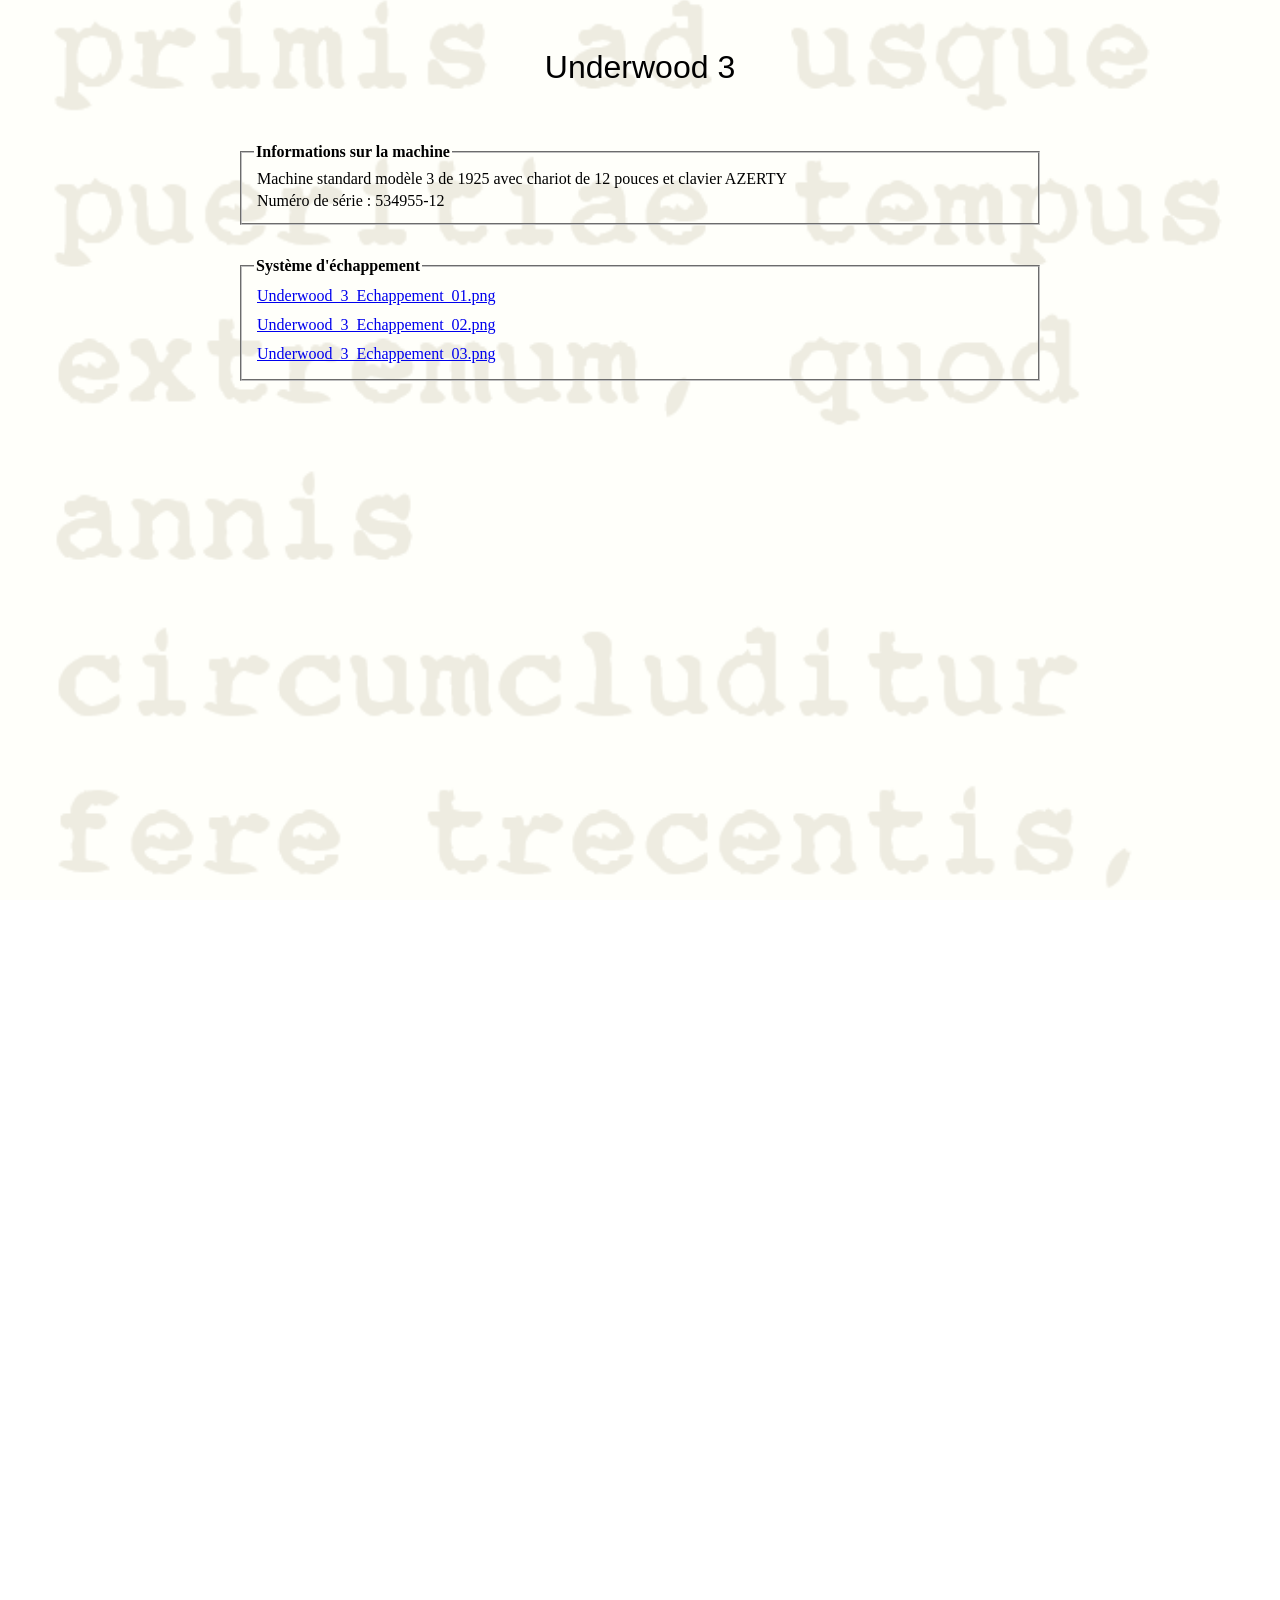
<file: Underwood_3_Qny1E4NE/Echappement_S3XgspKQ/index.html>
<!DOCTYPE html>
<html>
<head>
<meta charset="utf-8">
<style>
/* Image de fond fixe */
.fond {
    position: fixed;
    top: 0;
    left: 0;
    width: 100%;
    height: 100%;
    background: url("Fond_page.png") center/cover no-repeat;
    z-index: -1;
}
/* Contenu défilant */
.contenu {
    max-width: 900px;
    margin: 0 auto;
    padding: 40px;
    color: black;

    /* totalement transparent */
    background: transparent;
}
#titre_page {Font-Family:Helvetica; text-align:center; Font-size:24pt; color:263248; line-height:1}
#legende {Font-Family:Verdana; text-align:center; Font-size:12pt; color:996633; font-weight:bold}
#texte {Font-Family:Times New Roman; text-align:left; Font-size:12pt}
</style>

</head>

<body>
<div class="fond"></div>
<div class="contenu">
<table width="90%" align="center">
<tr><td width=100% id=titre_page>Underwood 3</td></tr>
<tr><td height=50></td></tr>
</table>
<table width="90%" align="center" >
<tr><td width="100%" ><fieldset><legend><div id=legende>Informations sur la machine</div></legend>
<table  width="100%">
<tr><td width="100%" id=texte>Machine standard modèle 3 de 1925 avec chariot de 12 pouces et clavier AZERTY</td></tr>
<tr><td width="100%" id=texte>Numéro de série : 534955-12</td></tr>
</table>
</fieldset></td></tr>
</table>
<table><tr><td height=20></td></tr></table>
<table width="90%" align="center" >
<tr><td width="100%" ><fieldset><legend><div id=legende>Système d'échappement</div></legend>
<table  width="100%">
<tr><td width="100%" height=25 id=texte><a href="https://olirent.github.io/machines-a-ecrire/Underwood_3_Qny1E4NE/Echappement_S3XgspKQ/Underwood_3_Echappement_01.png" target="_blank">Underwood_3_Echappement_01.png</a></td></tr>
<tr><td width="100%" height=25 id=texte><a href="https://olirent.github.io/machines-a-ecrire/Underwood_3_Qny1E4NE/Echappement_S3XgspKQ/Underwood_3_Echappement_02.png" target="_blank">Underwood_3_Echappement_02.png</td></tr>
<tr><td width="100%" height=25 id=texte><a href="https://olirent.github.io/machines-a-ecrire/Underwood_3_Qny1E4NE/Echappement_S3XgspKQ/Underwood_3_Echappement_03.png" target="_blank">Underwood_3_Echappement_03.png</td></tr>
</table>
</fieldset></td></tr>
</table




    <!-- beaucoup de contenu pour provoquer le défilement -->
    <div style="height:2000px"></div>
</div>




</body>

</html>
</file>
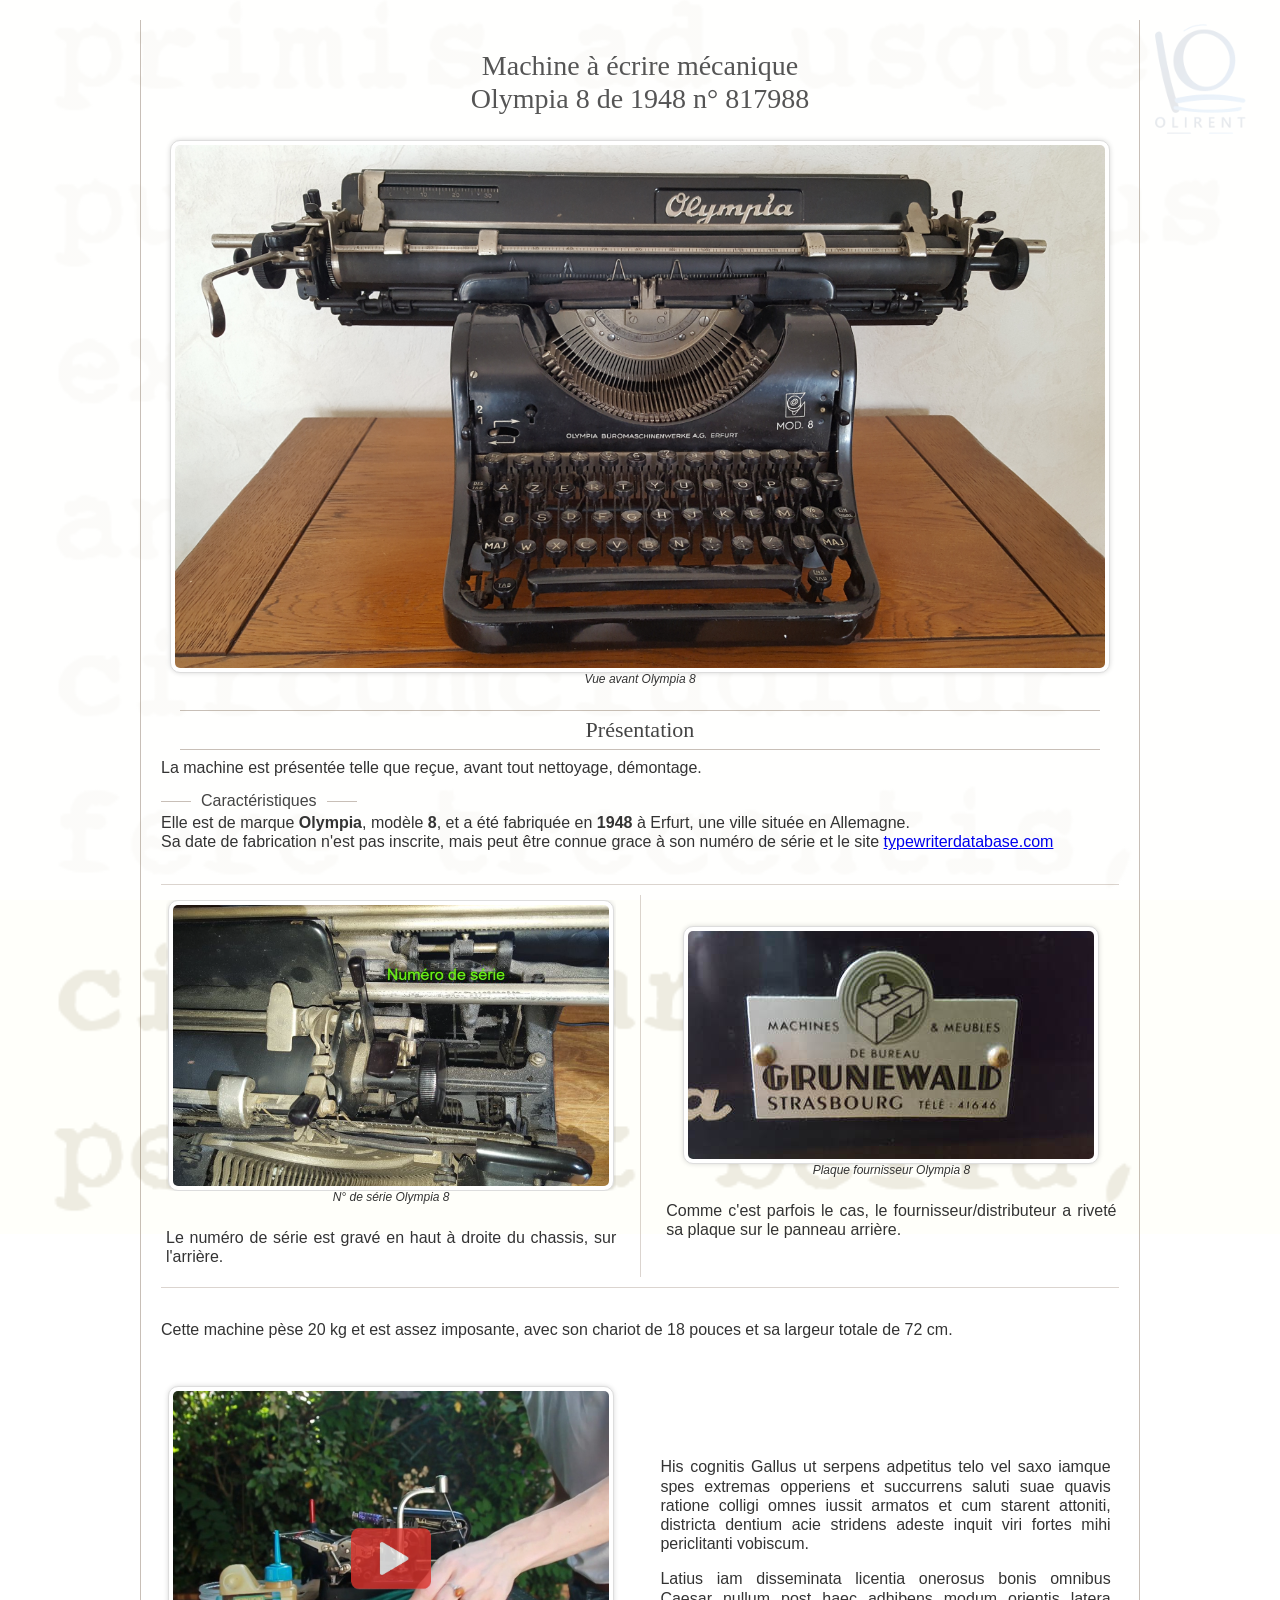
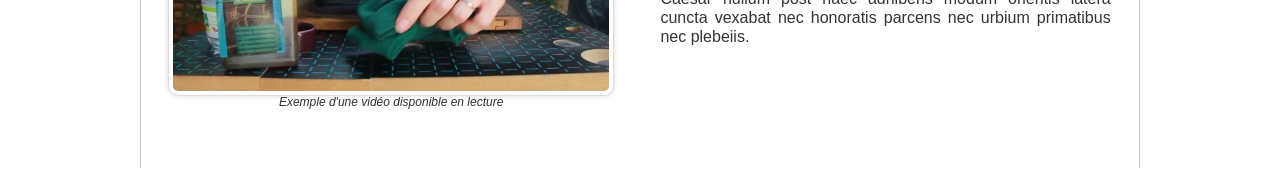
<file: Olympia_8/Presentation/olympia_8_817988.html>
<!DOCTYPE html>
<html lang="fr">
<head>
    <meta charset="UTF-8">
    <meta name="viewport" content="width=device-width, initial-scale=1.0">
    <title>Présentation de la machine à écrire Olympia 8</title>
    <link rel="stylesheet" href="style.css">
    <style>
        body {
            font-family: Arial, sans-serif;
            max-width: 1000px;
            margin: auto;
            padding: 20px;
            line-height: 1;
        }
    </style>
</head>
<body>
<div class="page">
    <img src="images/logo.png" alt="Logo Olirent" class="logo">
    <div class="article">
        <h1 class="titre">Machine à écrire mécanique
        </h1>
        <h1 class="titre">Olympia 8 de 1948 n° 817988
        </h1>
        <br>
        <img src="images/olympia-8-vue-avant.jpg"
             alt="Machine à écrire Olympia 8"
             class="photo">
        <figcaption class="legende">
        Vue avant Olympia 8
        </figcaption>
        <h2 class="sous-titre">Présentation</h2>
        <p class="texte">
        La machine est présentée telle que reçue, avant tout nettoyage, démontage.
        </p>
        <h3 class="paragraphe">Caractéristiques</h3>
        <p class="texte">
        Elle est de marque <b>Olympia</b>, modèle <b>8</b>, et a été fabriquée en <b>1948</b> à Erfurt, une ville située en Allemagne.<br>
        Sa date de fabrication n'est pas inscrite, mais peut être connue grace à son numéro de série et le site <a href="https://typewriterdatabase.com">typewriterdatabase.com</a><br>
        </p>
        <br>
    </div>
    <div class="galerie">
        <div class="bloc-info">
            <div class="cadre-photo">
                <img src="images/olympia-8-numero-serie.png"
                alt="Numéro de série machine à écrire Olympia 8"
                class="photo zoomable"
                style="--zoom:2; --origine:75% 0%;">
            </div>        
            <figcaption class="legende">
                N° de série Olympia 8
            </figcaption>
            <p class="texte">
                Le numéro de série est gravé en haut à droite du chassis, sur l'arrière.
            </p>
        </div>
        <div class="bloc-info">
            <img src="images/olympia-8-plaque-fournisseur.png" alt="Plaque fournisseur" class="photo">
                <figcaption class="legende">
                Plaque fournisseur Olympia 8
                </figcaption>
            <p class="texte">
                Comme c'est parfois le cas, le fournisseur/distributeur a riveté sa plaque sur le panneau arrière.
            </p>
        </div>
    </div>
    <br><br>
    <div class="article">
        <p class="texte">
            Cette machine pèse 20 kg et est assez imposante, avec son chariot de 18 pouces et sa largeur totale de 72 cm.
        </p>
    </div>
    <br>
    <div class="bloc-photo-texte">
        <div class="colonne-photo">
            <div class="video-thumbnail">
                <img src="images/image_video.jpg"
                    alt="Olympia 8 en fonctionnement"
                    class="photo">
                <figcaption class="legende">
                Exemple d'une vidéo disponible en lecture
                </figcaption>
                <a href="https://www.youtube.com/watch?v=3BwARdr9BTo"
                target="_blank"
                class="play-link">
                    <img src="images/youtube-play.png"
                        alt="Lire la vidéo"
                        class="play-button">
                </a>
            </div>
        </div>
        <div class="colonne-texte">
            <p class="texte">His cognitis Gallus ut serpens adpetitus telo vel saxo iamque spes extremas opperiens 
                et succurrens saluti suae quavis ratione colligi omnes iussit armatos et cum starent attoniti, 
                districta dentium acie stridens adeste inquit viri fortes mihi periclitanti vobiscum.
            </p>
            <p class="texte">Latius iam disseminata licentia onerosus bonis omnibus Caesar nullum post 
                haec adhibens modum orientis latera cuncta vexabat nec honoratis parcens nec urbium 
                primatibus nec plebeiis.
            </p>
        </div>
    </div>
</div>
<script>
document.querySelectorAll('.zoomable').forEach(img => {
    img.addEventListener('click', function () {
        this.classList.toggle('zoom');
    });
});
</script>
</body>
</html>
</file>
<file: Olympia_8/Presentation/style.css>
body {
    background:
        linear-gradient(
            rgba(255,255,255,0.8),
            rgba(255,255,255,0.8)
        ),
        url("images/fond.png");   
    background-repeat: no-repeat;
    background-position: center center;
    background-attachment: fixed;
    background-size: cover;
    font-family:
        -apple-system,
        BlinkMacSystemFont,
        "Segoe UI",
        Roboto,
        Arial,
        sans-serif;
}
.page {
    max-width: 1000px;
    min-height: 100vh;
    margin: 0 auto;
    padding: 20px 20px;
    border-left: 1px solid rgba(74, 44, 18, 0.3);
    border-right: 1px solid rgba(74, 44, 18, 0.3);
}
.article {
    padding: 0px;
    border-radius: 0px;
}
.logo {
    position: fixed;
    top: 20px;
    right: 20px;
    width: 120px;
    opacity: 0.1;
    z-index: 1000;
}
.titre {
    font-family: Georgia, serif;
    font-size: 28px;
    font-weight: 500;
    text-align: center;
    color: #555555;
    line-height: 0.5;
}
.sous-titre {
    font-family: Georgia, serif;
    font-size: 22px;
    font-weight: 500;
    text-align: center;
    color: #444444;
    line-height: 1;
    margin-bottom: 4px;
}
.sous-titre::before,
.sous-titre::after {
    content: "";
    display: block;
    width: 96%;
    height: 1px;
    background-color: rgba(74, 44, 18, 0.3);
    margin: 8px auto;
}
.paragraphe {
    display: flex;
    align-items: center;
    gap: 10px;
    font-family: 'Segoe UI', Arial, serif;
    font-size: 16px;
    font-weight: 400;
    color: #444444;
    line-height: 1;
    margin-bottom: 4px;
}
.paragraphe::before,
.paragraphe::after {
    content: "";
    height: 1px;
    background: rgba(74, 44, 18, 0.3);
}
.paragraphe::before {
    width: 30px;
}
.paragraphe::after {
    width: 30px;
}
.texte {
    font-family: 'Segoe UI', Arial, serif;
    font-size: 16px;
    color: #333333;
    text-align: justify;
    line-height: 1.2;
    margin-top: 0px;
}
.photo {
    display: block;
    margin-left: auto;
    margin-right: auto;
    margin-top: 0px;
    max-width: 97%;
    border-radius: 10px;
    border: 1px solid #dddddd;
    box-shadow:
        0 0 5px rgba(0,0,0,0.15);
    background: white;
    padding: 4px;
}
.cadre-photo {
    overflow: hidden;
}
.legende {
    font-family: 'Segoe UI', Arial, serif;
    font-size: 12px;
    color: #333333;
    text-align: center;
    font-style: italic;
    margin-bottom: 25px;
    line-height: 1;
}
.zoomable {
    transition: transform 0.4s ease;
    cursor: zoom-in;
}
.zoomable.zoom {
    transform: scale(var(--zoom, 1.5));
    transform-origin: var(--origine, center center);
    cursor: zoom-out;
}
.video-thumbnail {
    position: relative;
    display: inline-block;
}
.play-link {
    position: absolute;
    top: 50%;
    left: 50%;
    transform: translate(-50%, -50%);
}
.play-button {
    width: 80px;
    height: auto;
    opacity: 0.8;
    transition: all 0.2s ease;
}
.play-button:hover {
    opacity: 1;
    transform: scale(1.1);
}
.bloc-photo-texte {
    display: flex;
    gap: 2%;
    align-items: center;
    margin-top: 10px;
    margin-bottom: 10px;
}
.bloc-texte-photo {
    display: flex;
    gap: 2%;
    align-items: center;
    margin-top: 10px;
    margin-bottom: 10px;
}
.colonne-photo {
    flex: 0 0 47%;
    text-align: center;
    overflow: hidden;
    padding: 5px;
}
.colonne-texte {
    flex: 0 0 47%;
    margin-left: 20px;
    text-align: center;
}
.galerie {
    position: relative;
    border-top: 1px solid rgba(74, 44, 18, 0.2);
    border-bottom: 1px solid rgba(74, 44, 18, 0.2);
    display: flex;
    gap: 40px;
    align-items: center;
    padding-top: 10px;
}
.galerie::before {
    content: "";
    position: absolute;
    top: 10px;
    bottom: 10px;
    left: 50%;
    width: 1px;
    background: rgba(74, 44, 18, 0.2);
}
.galerie::after,
.bloc-info {
    flex: 0 0 47%;
    text-align: center;
    padding: 5px;
}
.separateur {
    width: 50%;
    margin: 0px auto;
    border: 0;
    height: 1px;
    background: rgba(74, 44, 18, 0.3);
}
@media (max-width: 768px) {
    .bloc-photo-texte {
        flex-direction: column-reverse;
    }
    .bloc-texte-photo {
        flex-direction: column;
    }
    .colonne-photo{
        flex: none;
        width: 100%;
    }
    .colonne-texte {
        flex: none;
        width: 100%;
    }
    .galerie {
        flex-direction: column;
        border-top: none;
        border-bottom: none;
    }
    .galerie::before {
        display: none;
    }
    .logo {
        top: 10px;
        right: 10px;
        width: 70px;
    }
    .titre {
        font-size: 28px;
    }
    .sous-titre {
        font-size: 20px;
    }
}
</file>
